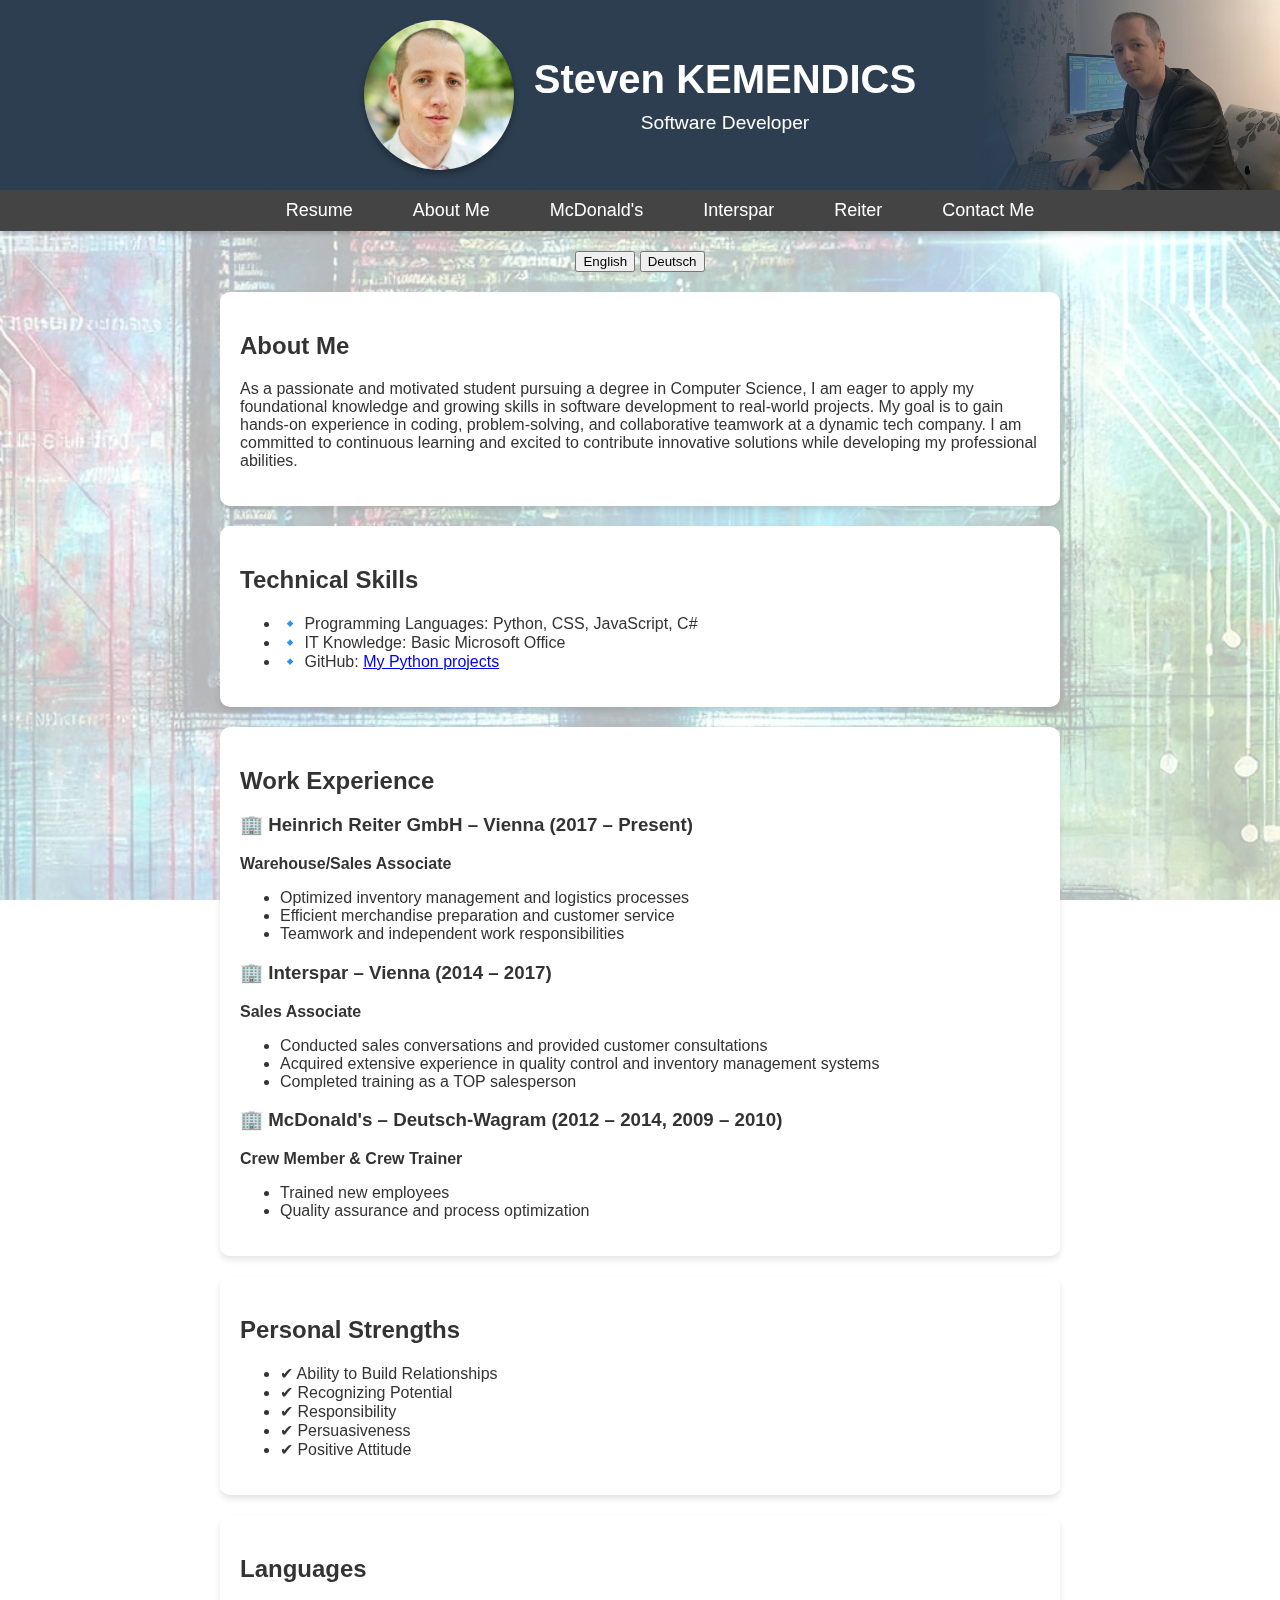
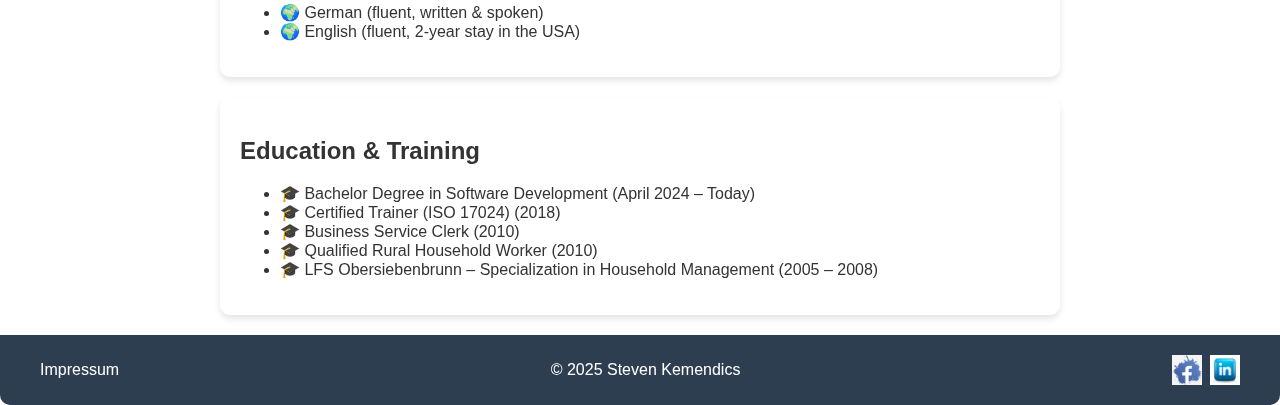
<file: index.html>
<!DOCTYPE html>
<html lang="en">
<head>
  <meta charset="UTF-8">
  <meta name="viewport" content="width=device-width, initial-scale=1.0">
  <title>Resume - Steven Kemendics</title>
  <link rel="stylesheet" href="r_style.css">
</head>
<body>
  <header>
    <!-- Header-Inhalt -->
    <div class="header-bg-image">
      <img src="images/original-profile.jpg" alt="Steven Kemendics am Schreibtisch">
    </div>
    <div class="profile-container">
      <img src="images/profil.png" alt="Profile Picture" class="profile-pic">
      <div class="header-text">
        <h1>Steven KEMENDICS</h1>
        <p>Software Developer</p>
      </div>
    </div>
  </header>
  
  <nav>
    <ul>
      <li><a href="index.html">Resume</a></li>
      <li><a href="aboutme.html">About Me</a></li>
      <li><a href="mcdonalds.html">McDonald's</a></li>
      <li><a href="interspar.html">Interspar</a></li>
      <li><a href="reiter.html">Reiter</a></li>
      <li><button id="contact-button" class="nav-button">Contact Me</button></li>
    </ul>
  </nav>
  
  <div id="modal-overlay"></div>
  <div id="contact-modal">
    <h2>Send me a message</h2>
    <div id="contact-info">
      <p>E-mail: stevenkemendics@gmail.com</p>
      <p>Phone: +43 660 8739016</p>
    </div>
    <textarea placeholder="Your message..."></textarea>
    <button id="send-button">Send</button>
    <button id="close-button">Close</button>
  </div>
  
  <!-- Sprachumschalter -->
  <div id="language-switcher" style="text-align: center; margin: 20px;">
    <button onclick="switchLanguage('en')">English</button>
    <button onclick="switchLanguage('de')">Deutsch</button>
  </div>
  
  <main>
    <!-- Englische Version (Standard) -->
    <div id="content-en">
      <section id="about">
        <h2>About Me</h2>
        <p>
          As a passionate and motivated student pursuing a degree in Computer Science, I am eager to apply my foundational knowledge and growing skills in software development to real-world projects. My goal is to gain hands-on experience in coding, problem-solving, and collaborative teamwork at a dynamic tech company. I am committed to continuous learning and excited to contribute innovative solutions while developing my professional abilities.
        </p>
      </section>
      
      <section id="skills">
        <h2>Technical Skills</h2>
        <ul>
          <li>🔹 Programming Languages: Python, CSS, JavaScript, C#</li>
          <li>🔹 IT Knowledge: Basic Microsoft Office</li>
          <li>🔹 GitHub: <a href="https://github.com/STU6266/python.git" target="_blank">My Python projects</a></li>
        </ul>
      </section>
      
      <section id="experience">
        <h2>Work Experience</h2>
        <article>
          <h3>🏢 Heinrich Reiter GmbH – Vienna (2017 – Present)</h3>
          <p><strong>Warehouse/Sales Associate</strong></p>
          <ul>
            <li>Optimized inventory management and logistics processes</li>
            <li>Efficient merchandise preparation and customer service</li>
            <li>Teamwork and independent work responsibilities</li>
          </ul>
        </article>
        <article>
          <h3>🏢 Interspar – Vienna (2014 – 2017)</h3>
          <p><strong>Sales Associate</strong></p>
          <ul>
            <li>Conducted sales conversations and provided customer consultations</li>
            <li>Acquired extensive experience in quality control and inventory management systems</li>
            <li>Completed training as a TOP salesperson</li>
          </ul>
        </article>
        <article>
          <h3>🏢 McDonald's – Deutsch-Wagram (2012 – 2014, 2009 – 2010)</h3>
          <p><strong>Crew Member & Crew Trainer</strong></p>
          <ul>
            <li>Trained new employees</li>
            <li>Quality assurance and process optimization</li>
          </ul>
        </article>
      </section>
      
      <section id="strengths">
        <h2>Personal Strengths</h2>
        <ul>
          <li>✔ Ability to Build Relationships</li>
          <li>✔ Recognizing Potential</li>
          <li>✔ Responsibility</li>
          <li>✔ Persuasiveness</li>
          <li>✔ Positive Attitude</li>
        </ul>
      </section>
      
      <section id="languages">
        <h2>Languages</h2>
        <ul>
          <li>🌍 German (fluent, written & spoken)</li>
          <li>🌍 English (fluent, 2-year stay in the USA)</li>
        </ul>
      </section>
      
      <section id="education">
        <h2>Education & Training</h2>
        <ul>
          <li>🎓 Bachelor Degree in Software Development (April 2024 – Today)</li>
          <li>🎓 Certified Trainer (ISO 17024) (2018)</li>
          <li>🎓 Business Service Clerk (2010)</li>
          <li>🎓 Qualified Rural Household Worker (2010)</li>
          <li>🎓 LFS Obersiebenbrunn – Specialization in Household Management (2005 – 2008)</li>
        </ul>
      </section>
    </div>
    
    <!-- Deutsche Version (anfangs versteckt) -->
    <div id="content-de" style="display: none;">
      <section id="about-de">
        <h2>Über mich</h2>
        <p>
          Als leidenschaftlicher und motivierter Student, der einen Abschluss in Informatik anstrebt, bin ich bestrebt, mein grundlegendes Wissen und meine wachsenden Fähigkeiten in der Softwareentwicklung in realen Projekten anzuwenden. Mein Ziel ist es, praktische Erfahrungen im Programmieren, Problemlösen und in der Zusammenarbeit in einem dynamischen Technologieunternehmen zu sammeln. Ich bilde mich kontinuierlich weiter und freue mich darauf, mit innovativen Lösungen meine beruflichen Fähigkeiten auszubauen.
        </p>
      </section>
      
      <section id="skills-de">
        <h2>Technische Fähigkeiten</h2>
        <ul>
          <li>🔹 Programmiersprachen: Python, CSS, JavaScript, C#</li>
          <li>🔹 IT-Kenntnisse: Grundlagen in Microsoft Office</li>
          <li>🔹 GitHub: <a href="https://github.com/STU6266/python.git" target="_blank">Meine Python-Projekte</a></li>
        </ul>
      </section>
      
      <section id="experience-de">
        <h2>Berufserfahrung</h2>
        <article>
          <h3>🏢 Heinrich Reiter GmbH – Wien (2017 – Heute)</h3>
          <p><strong>Lager-/Verkaufsmitarbeiter</strong></p>
          <ul>
            <li>Optimierung der Lagerverwaltung und Logistikprozesse</li>
            <li>Effiziente Warenvorbereitung und Kundenservice</li>
            <li>Teamarbeit und selbstständige Arbeitsweise</li>
          </ul>
        </article>
        <article>
          <h3>🏢 Interspar – Wien (2014 – 2017)</h3>
          <p><strong>Verkaufsmitarbeiter</strong></p>
          <ul>
            <li>Führung von Verkaufsgesprächen und Kundenberatung</li>
            <li>Umfangreiche Erfahrungen in der Qualitätskontrolle und im Warenmanagement</li>
            <li>Abgeschlossene Ausbildung zum TOP-Verkäufer</li>
          </ul>
        </article>
        <article>
          <h3>🏢 McDonald's – Deutsch-Wagram (2012 – 2014, 2009 – 2010)</h3>
          <p><strong>Mitarbeiter & Crew Trainer</strong></p>
          <ul>
            <li>Schulung neuer Mitarbeiter</li>
            <li>Qualitätssicherung und Prozessoptimierung</li>
          </ul>
        </article>
      </section>
      
      <section id="strengths-de">
        <h2>Persönliche Stärken</h2>
        <ul>
          <li>✔ Fähigkeit, Beziehungen aufzubauen</li>
          <li>✔ Potenzial erkennen</li>
          <li>✔ Verantwortungsbewusstsein</li>
          <li>✔ Überzeugungskraft</li>
          <li>✔ Positive Einstellung</li>
        </ul>
      </section>
      
      <section id="languages-de">
        <h2>Sprachen</h2>
        <ul>
          <li>🌍 Deutsch (fließend, in Wort und Schrift)</li>
          <li>🌍 Englisch (fließend, 2 Jahre Aufenthalt in den USA)</li>
        </ul>
      </section>
      
      <section id="education-de">
        <h2>Ausbildung & Weiterbildung</h2>
        <ul>
          <li>🎓 Bachelor in Softwareentwicklung (April 2024 – Heute)</li>
          <li>🎓 Zertifizierter Trainer (ISO 17024) (2018)</li>
          <li>🎓 Kaufmann für Betriebsdienstleistungen (2010)</li>
          <li>🎓 Qualifizierter ländlicher Hauswirtschafter (2010)</li>
          <li>🎓 LFS Obersiebenbrunn – Schwerpunkt Hauswirtschaft (2005 – 2008)</li>
        </ul>
      </section>
    </div>
  </main>
  
  <footer>
    <div class="footer-container">
      <div class="footer-impressum">
        <a href="impressum.html" target="_blank">Impressum</a>
      </div>
      <p class="footer-copy">&copy; 2025 Steven Kemendics</p>
      <nav class="footer-nav">
        <a href="https://www.facebook.com/steven.kemendics" target="_blank">
          <img src="images/facebook.png" alt="Facebook" class="social-icon">
        </a>
        <a href="https://www.linkedin.com/in/steven-kemendics" target="_blank">
          <img src="images/linkedin.png" alt="LinkedIn" class="social-icon">
        </a>
      </nav>
    </div>
  </footer>
  
  <script>
    function switchLanguage(lang) {
      if (lang === 'en') {
        document.getElementById('content-en').style.display = 'block';
        document.getElementById('content-de').style.display = 'none';
      } else if (lang === 'de') {
        document.getElementById('content-en').style.display = 'none';
        document.getElementById('content-de').style.display = 'block';
      }
    }
  </script>
  
  <script src="contact.js"></script>
</body>
</html>
</file>
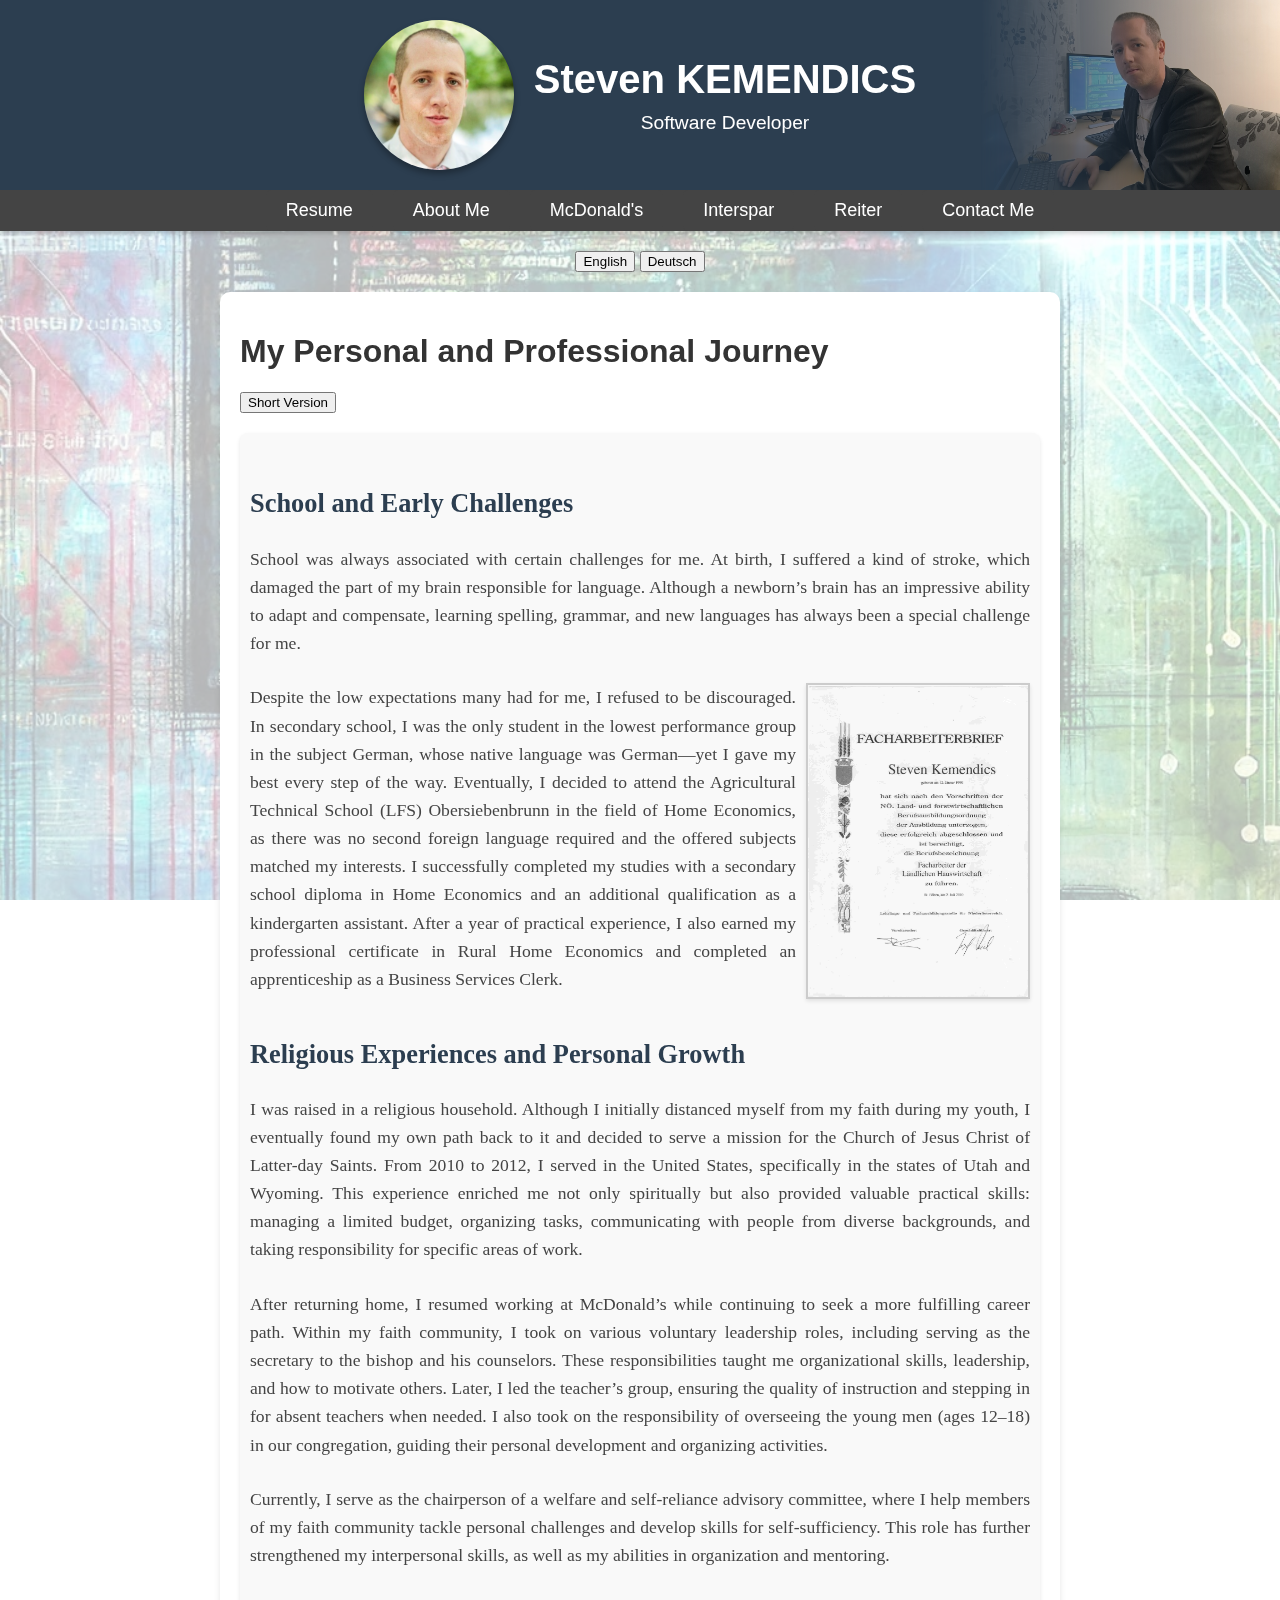
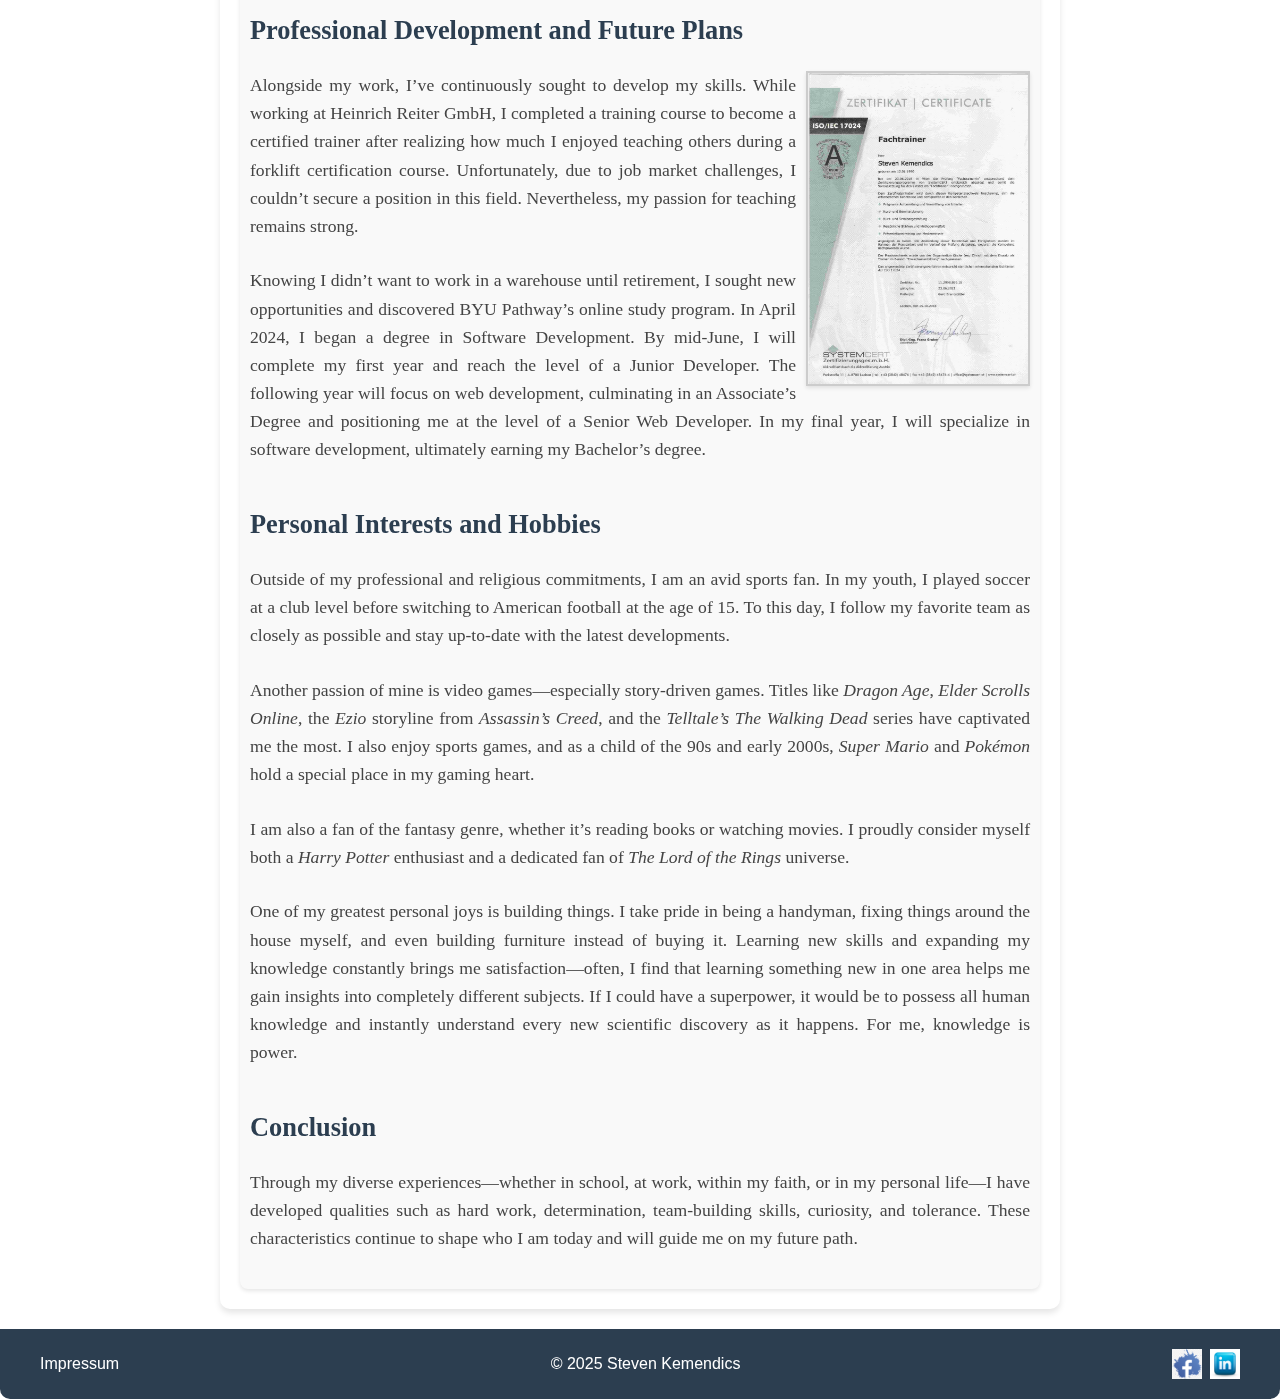
<file: aboutme.html>
<!DOCTYPE html>
<html lang="en">
<head>
  <meta charset="UTF-8">
  <meta name="viewport" content="width=device-width, initial-scale=1.0">
  <title>Resume - Steven Kemendics</title>
  <link rel="stylesheet" href="r_style.css">
</head>
<body>
  <header>
    <!-- Header-Inhalt -->
    <div class="header-bg-image">
      <img src="images/original-profile.jpg" alt="Steven Kemendics am Schreibtisch" />
    </div>
    <div class="profile-container">
      <img src="images/profil.png" alt="Profile Picture" class="profile-pic">
      <div class="header-text">
        <h1>Steven KEMENDICS</h1>
        <p>Software Developer</p>
      </div>
    </div>
  </header>
  
  <nav>
    <ul>
      <li><a href="index.html">Resume</a></li>
      <li><a href="aboutme.html">About Me</a></li>
      <li><a href="mcdonalds.html">McDonald's</a></li>
      <li><a href="interspar.html">Interspar</a></li>
      <li><a href="reiter.html">Reiter</a></li>
      <li><button id="contact-button" class="nav-button">Contact Me</button></li>
    </ul>
  </nav>

  
  <div id="modal-overlay"></div>
  <div id="contact-modal">
    <h2>Send me a message</h2>
    <div id="contact-info">
      <p>E-mail: stevenkemendics@gmail.com</p>
      <p>Phone: +43 660 8739016</p>
    </div>
    <textarea placeholder="Your message..."></textarea>
    <button id="send-button">Send</button>
    <button id="close-button">Close</button>
  </div>
  
  <!-- Sprachumschalter -->
  <div id="language-switcher" style="text-align: center; margin: 20px;">
    <button onclick="switchLanguage('en')">English</button>
    <button onclick="switchLanguage('de')">Deutsch</button>
  </div>
  
  <!-- Englische Version (Standard) -->
  <div id="content-en">
    <section class="McDonalds-experience">
      <h1>My Personal and Professional Journey</h1>
      <!-- Umschalt-Button für Kurz-/Langfassung -->
      <button id="toggle-text-btn">Short Version</button>
      <div id="docx-content">
        <h2>School and Early Challenges</h2>
        <p>School was always associated with certain challenges for me. At birth, I suffered a kind of stroke, which damaged the part of my brain responsible for language. Although a newborn’s brain has an impressive ability to adapt and compensate, learning spelling, grammar, and new languages has always been a special challenge for me.</p>
        <img src="images/fachbrief.jpg" alt="fachbrief" class="fachbrief">
        <p>Despite the low expectations many had for me, I refused to be discouraged. In secondary school, I was the only student in the lowest performance group in the subject German, whose native language was German—yet I gave my best every step of the way. Eventually, I decided to attend the Agricultural Technical School (LFS) Obersiebenbrunn in the field of Home Economics, as there was no second foreign language required and the offered subjects matched my interests. I successfully completed my studies with a secondary school diploma in Home Economics and an additional qualification as a kindergarten assistant. After a year of practical experience, I also earned my professional certificate in Rural Home Economics and completed an apprenticeship as a Business Services Clerk.</p>

        <h2>Religious Experiences and Personal Growth</h2>
        <p>I was raised in a religious household. Although I initially distanced myself from my faith during my youth, I eventually found my own path back to it and decided to serve a mission for the Church of Jesus Christ of Latter-day Saints. From 2010 to 2012, I served in the United States, specifically in the states of Utah and Wyoming. This experience enriched me not only spiritually but also provided valuable practical skills: managing a limited budget, organizing tasks, communicating with people from diverse backgrounds, and taking responsibility for specific areas of work.</p>
        <p>After returning home, I resumed working at McDonald’s while continuing to seek a more fulfilling career path. Within my faith community, I took on various voluntary leadership roles, including serving as the secretary to the bishop and his counselors. These responsibilities taught me organizational skills, leadership, and how to motivate others. Later, I led the teacher’s group, ensuring the quality of instruction and stepping in for absent teachers when needed. I also took on the responsibility of overseeing the young men (ages 12–18) in our congregation, guiding their personal development and organizing activities.</p>
        <p>Currently, I serve as the chairperson of a welfare and self-reliance advisory committee, where I help members of my faith community tackle personal challenges and develop skills for self-sufficiency. This role has further strengthened my interpersonal skills, as well as my abilities in organization and mentoring.</p>

        <h2>Professional Development and Future Plans</h2>
        <img src="images/trainer.jpg" alt="fachtrainer-Zertifikat" class="fachtrainer-certificate">
        <p>Alongside my work, I’ve continuously sought to develop my skills. While working at Heinrich Reiter GmbH, I completed a training course to become a certified trainer after realizing how much I enjoyed teaching others during a forklift certification course. Unfortunately, due to job market challenges, I couldn’t secure a position in this field. Nevertheless, my passion for teaching remains strong.</p>
        <p>Knowing I didn’t want to work in a warehouse until retirement, I sought new opportunities and discovered BYU Pathway’s online study program. In April 2024, I began a degree in Software Development. By mid-June, I will complete my first year and reach the level of a Junior Developer. The following year will focus on web development, culminating in an Associate’s Degree and positioning me at the level of a Senior Web Developer. In my final year, I will specialize in software development, ultimately earning my Bachelor’s degree.</p>

        <h2>Personal Interests and Hobbies</h2>
        <p>Outside of my professional and religious commitments, I am an avid sports fan. In my youth, I played soccer at a club level before switching to American football at the age of 15. To this day, I follow my favorite team as closely as possible and stay up-to-date with the latest developments.</p>
        <p>Another passion of mine is video games—especially story-driven games. Titles like <em>Dragon Age</em>, <em>Elder Scrolls Online</em>, the <em>Ezio</em> storyline from <em>Assassin’s Creed</em>, and the <em>Telltale’s The Walking Dead</em> series have captivated me the most. I also enjoy sports games, and as a child of the 90s and early 2000s, <em>Super Mario</em> and <em>Pokémon</em> hold a special place in my gaming heart.</p>
        <p>I am also a fan of the fantasy genre, whether it’s reading books or watching movies. I proudly consider myself both a <em>Harry Potter</em> enthusiast and a dedicated fan of <em>The Lord of the Rings</em> universe.</p>
        <p>One of my greatest personal joys is building things. I take pride in being a handyman, fixing things around the house myself, and even building furniture instead of buying it. Learning new skills and expanding my knowledge constantly brings me satisfaction—often, I find that learning something new in one area helps me gain insights into completely different subjects. If I could have a superpower, it would be to possess all human knowledge and instantly understand every new scientific discovery as it happens. For me, knowledge is power.</p>

        <h2>Conclusion</h2>
        <p>Through my diverse experiences—whether in school, at work, within my faith, or in my personal life—I have developed qualities such as hard work, determination, team-building skills, curiosity, and tolerance. These characteristics continue to shape who I am today and will guide me on my future path.</p>
      </div>
    </section>
  </div>
  
  <!-- Deutsche Version (anfangs versteckt) -->
  <div id="content-de" style="display: none;">
    <section class="McDonalds-experience">
      <h1>Mein persönlicher und beruflicher Werdegang</h1>
      <!-- Umschalt-Button für Kurz-/Langfassung -->
      <button id="toggle-text-btn-de">Kurze Version</button>
      <div id="docx-content-de">
        <h2>Schule und frühe Herausforderungen</h2>
        <p>Die Schule war für mich stets mit besonderen Herausforderungen verbunden. Bereits bei der Geburt erlitt ich einen Schlaganfall, der den für die Sprache zuständigen Bereich meines Gehirns schädigte. Obwohl das Gehirn eines Neugeborenen über eine beeindruckende Anpassungsfähigkeit verfügt, war das Erlernen von Rechtschreibung, Grammatik und neuen Sprachen immer eine besondere Herausforderung für mich.</p>
        <img src="images/fachbrief.jpg" alt="fachbrief" class="fachbrief">
        <p>Trotz der geringen Erwartungen, die viele an mich hatten, ließ ich mich nicht entmutigen. In der Sekundarschule war ich der einzige Schüler in der niedrigsten Leistungsgruppe im Fach Deutsch, dessen Muttersprache Deutsch ist – dennoch gab ich bei jedem Schritt mein Bestes. Schließlich entschied ich mich, die Landwirtschaftlich-Technische Schule (LFS) Obersiebenbrunn im Bereich Hauswirtschaft zu besuchen, da keine zweite Fremdsprache verlangt wurde und die angebotenen Fächer meinen Interessen entsprachen. Ich schloss mein Studium erfolgreich mit einem Sekundarschulabschluss in Hauswirtschaft und einer zusätzlichen Qualifikation als Kindergartenassistent ab. Nach einem Jahr Praxiserfahrung erwarb ich zudem mein Berufszeugnis als ländlicher Hauswirtschafter und absolvierte eine Lehre als Kaufmann für Betriebsdienstleistungen.</p>

        <h2>Religiöse Erfahrungen und persönliche Entwicklung</h2>
        <p>Ich wurde in einem religiösen Haushalt erzogen. Obwohl ich in meiner Jugend zunächst Abstand von meinem Glauben nahm, fand ich schließlich meinen eigenen Weg zurück und entschied mich, eine Mission für die Kirche Jesu Christi der Heiligen der Letzten Tage zu absolvieren. Von 2010 bis 2012 diente ich in den USA, insbesondere in den Bundesstaaten Utah und Wyoming. Diese Erfahrung bereicherte mich nicht nur spirituell, sondern vermittelte mir auch wertvolle praktische Fähigkeiten: den Umgang mit einem begrenzten Budget, die Organisation von Aufgaben, die Kommunikation mit Menschen aus unterschiedlichen Hintergründen und das Übernehmen von Verantwortung für bestimmte Arbeitsbereiche.</p>
        <p>Nach meiner Rückkehr nahm ich die Arbeit bei McDonald’s wieder auf, während ich gleichzeitig einen erfüllenderen Karriereweg suchte. Innerhalb meiner Glaubensgemeinschaft übernahm ich verschiedene ehrenamtliche Führungsrollen, unter anderem als Sekretär des Bischofs und seiner Berater. Diese Aufgaben lehrten mich Organisation, Führung und wie man andere motiviert. Später leitete ich die Lehrergruppe, sorgte für die Qualität des Unterrichts und sprang bei Bedarf für abwesende Lehrer ein. Ich übernahm auch die Verantwortung für die Betreuung der jungen Männer (im Alter von 12–18 Jahren) in unserer Gemeinde, indem ich ihre persönliche Entwicklung begleitete und Aktivitäten organisierte.</p>
        <p>Derzeit bin ich Vorsitzender eines Beirats für Wohlfahrt und Eigenständigkeit, in dem ich den Mitgliedern meiner Glaubensgemeinschaft helfe, persönliche Herausforderungen zu meistern und Fähigkeiten zur Selbstständigkeit zu entwickeln. Diese Rolle hat meine zwischenmenschlichen Fähigkeiten sowie meine Kompetenzen in Organisation und Mentoring weiter gestärkt.</p>

        <h2>Berufliche Weiterentwicklung und Zukunftspläne</h2>
        <img src="images/trainer.jpg" alt="fachtrainer-Zertifikat" class="fachtrainer-certificate">
        <p>Neben meiner Arbeit habe ich kontinuierlich versucht, meine Fähigkeiten weiterzuentwickeln. Während meiner Tätigkeit bei Heinrich Reiter GmbH absolvierte ich einen Lehrgang, um zertifizierter Trainer zu werden, nachdem ich festgestellt hatte, wie sehr ich es genoss, anderen beim Erlernen von Fähigkeiten während eines Gabelstapler-Zertifizierungskurses zu helfen. Leider konnte ich aufgrund der Herausforderungen auf dem Arbeitsmarkt keine Stelle in diesem Bereich finden. Dennoch bleibt meine Leidenschaft fürs Lehren stark.</p>
        <p>Da ich wusste, dass ich nicht bis zum Ruhestand in einem Lager arbeiten wollte, suchte ich nach neuen Möglichkeiten und entdeckte das Online-Studienprogramm von BYU Pathway. Im April 2024 begann ich ein Studium der Softwareentwicklung. Mitte Juni werde ich mein erstes Studienjahr abschließen und das Niveau eines Junior Developers erreichen. Im folgenden Jahr werde ich mich auf Webentwicklung konzentrieren, was zu einem Associate-Abschluss führt und mich auf das Niveau eines Senior Web Developers positioniert. Im letzten Studienjahr werde ich mich auf Softwareentwicklung spezialisieren und letztlich meinen Bachelor-Abschluss erwerben.</p>

        <h2>Persönliche Interessen und Hobbys</h2>
        <p>Abseits meiner beruflichen und religiösen Verpflichtungen bin ich ein leidenschaftlicher Sportfan. In meiner Jugend spielte ich auf Vereinsebene Fußball, bevor ich mit 15 auf American Football umstieg. Bis heute verfolge ich mein Lieblingsteam so intensiv wie möglich und bleibe stets über die neuesten Entwicklungen informiert.</p>
        <p>Eine weitere Leidenschaft von mir sind Videospiele – insbesondere solche mit packender Handlung. Spiele wie <em>Dragon Age</em>, <em>Elder Scrolls Online</em>, die <em>Ezio</em>-Geschichte aus <em>Assassin’s Creed</em> und die <em>Telltale’s The Walking Dead</em>-Reihe haben mich besonders fasziniert. Auch Sportspiele bereiten mir Freude, und als Kind der 90er und frühen 2000er haben <em>Super Mario</em> und <em>Pokémon</em> einen besonderen Platz in meinem Herzen.</p>
        <p>Ich bin zudem ein Fan des Fantasy-Genres, sei es beim Lesen von Büchern oder beim Anschauen von Filmen. Ich betrachte mich stolz sowohl als <em>Harry Potter</em>-Enthusiasten als auch als engagierten Fan des <em>The Lord of the Rings</em>-Universums.</p>
        <p>Eine meiner größten persönlichen Freuden ist es, Dinge zu bauen. Ich bin stolz darauf, handwerklich begabt zu sein, repariere Dinge im Haushalt selbst und baue sogar Möbel anstelle sie zu kaufen. Das Erlernen neuer Fähigkeiten und die ständige Erweiterung meines Wissens bereiten mir große Zufriedenheit – oft hilft mir das Lernen in einem Bereich, in völlig anderen Themen neue Einsichten zu gewinnen. Wenn ich eine Superkraft haben könnte, wäre es, über das gesamte menschliche Wissen zu verfügen und sofort jede neue wissenschaftliche Entdeckung zu verstehen. Für mich ist Wissen Macht.</p>

        <h2>Fazit</h2>
        <p>Durch meine vielfältigen Erfahrungen – sei es in der Schule, bei der Arbeit, im Glauben oder im privaten Leben – habe ich Eigenschaften wie harte Arbeit, Entschlossenheit, Teamfähigkeit, Neugier und Toleranz entwickelt. Diese Merkmale prägen mich bis heute und werden meinen zukünftigen Weg leiten.</p>
      </div>
    </section>
  </div>
  
  <!-- JavaScript für Sprachumschalter und Text-Umschaltung -->
  <script>
    function switchLanguage(lang) {
      if (lang === 'en') {
        document.getElementById('content-en').style.display = 'block';
        document.getElementById('content-de').style.display = 'none';
      } else if (lang === 'de') {
        document.getElementById('content-en').style.display = 'none';
        document.getElementById('content-de').style.display = 'block';
      }
    }
    
    // Umschalten zwischen voller und kurzer Version (Englisch)
    let docxContent = document.getElementById('docx-content');
    let fullText = docxContent.innerHTML;
    let isShort = false;
    const toggleBtn = document.getElementById('toggle-text-btn');
    const shortText = `
      <p>
       
        I am a dedicated and versatile professional with a strong background in home economics, business services, and software development. Overcoming early challenges related to a language impairment from birth, I have developed resilience, determination, and a passion for continuous learning.<br><br>
        My educational journey began at the Agricultural Technical School (LFS) Obersiebenbrunn, where I earned a diploma in Home Economics and completed additional qualifications as a kindergarten assistant, rural home economics specialist, and business services clerk. These diverse qualifications reflect my commitment to broadening my skillset and adapting to various professional environments.<br><br>
        In addition to my professional career, I have actively served in leadership roles within the Church of Jesus Christ of Latter-day Saints. My mission in Utah and Wyoming from 2010 to 2012 honed my organizational, financial management, and interpersonal skills. I later held various responsibilities, including secretary to the bishop, teacher group leader, and youth mentor, developing expertise in leadership, team-building, and mentoring.<br><br>
        Professionally, I pursued my passion for teaching by becoming a certified trainer while working at Heinrich Reiter GmbH. Although market conditions limited opportunities in this field, my drive to help others grow remains a core motivation. I am currently expanding my skillset through an online Bachelor’s degree in Software Development from BYU Pathway, with a focus on web development and software engineering. My goal is to become a senior web developer and complete my bachelor’s degree by the end of my studies.<br><br>
        Beyond my professional and educational endeavors, I am passionate about sports, particularly American football, and enjoy playing and following video games with strong storytelling elements. I am also a dedicated handyman who enjoys building and repairing household items.<br><br>
        Through my varied experiences, I have cultivated key strengths such as hard work, determination, team collaboration, curiosity, and adaptability—qualities that continue to guide me in both my personal and professional growth.
      </p>
    `;
    toggleBtn.addEventListener('click', function() {
      if (!isShort) {
        docxContent.innerHTML = shortText;
        toggleBtn.textContent = "Read more";
        isShort = true;
      } else {
        docxContent.innerHTML = fullText;
        toggleBtn.textContent = "Short Version";
        isShort = false;
      }
    });
    
    // Umschalten zwischen voller und kurzer Version (Deutsch)
    let docxContentDe = document.getElementById('docx-content-de');
    let fullTextDe = docxContentDe.innerHTML;
    let isShortDe = false;
    const toggleBtnDe = document.getElementById('toggle-text-btn-de');
    const shortTextDe = `
      <p>
        Ich bin ein engagierter und vielseitiger Profi mit fundiertem Hintergrund in der Hauswirtschaft, im Bereich Betriebsdienstleistungen und in der Softwareentwicklung. Trotz frühkindlicher sprachlicher Herausforderungen habe ich Durchhaltevermögen, Entschlossenheit und eine Leidenschaft für kontinuierliches Lernen entwickelt.<br><br>
        Meine schulische Laufbahn begann an der Landwirtschaftlich-Technischen Schule (LFS) Obersiebenbrunn, wo ich einen Abschluss in Hauswirtschaft erwarb und zusätzliche Qualifikationen als Kindergartenassistent, ländlicher Hauswirtschafter und Kaufmann für Betriebsdienstleistungen abschloss. Diese vielfältigen Qualifikationen spiegeln mein Engagement wider, mein Können zu erweitern und mich in verschiedenen beruflichen Umfeldern anzupassen.<br><br>
        Neben meiner beruflichen Laufbahn habe ich in Führungsrollen innerhalb der Kirche Jesu Christi der Heiligen der Letzten Tage aktiv mitgewirkt. Meine Mission in Utah und Wyoming von 2010 bis 2012 schärfte meine organisatorischen, finanziellen und zwischenmenschlichen Fähigkeiten. Später übernahm ich verschiedene Aufgaben, etwa als Sekretär des Bischofs, als Gruppenleiter für Lehrer und als Jugendmentor, wodurch ich Kompetenzen in Führung, Teamarbeit und Mentoring entwickelte.<br><br>
        Beruflich verfolgte ich meine Leidenschaft fürs Lehren, indem ich bei Heinrich Reiter GmbH eine Ausbildung zum zertifizierten Trainer absolvierte. Obwohl sich die Marktbedingungen in diesem Bereich als herausfordernd erwiesen, bleibt mein Antrieb, anderen beim Wachsen zu helfen, ungebrochen. Derzeit erweitere ich mein Wissen durch ein Online-Bachelorstudium in Softwareentwicklung über BYU Pathway, mit Schwerpunkt auf Webentwicklung und Softwareengineering. Mein Ziel ist es, ein Senior Web Developer zu werden und meinen Bachelorabschluss abzuschließen.<br><br>
        Abseits meiner beruflichen und akademischen Bestrebungen begeistere ich mich für Sport, insbesondere American Football, und spiele sowie verfolge ich Videospiele mit packenden Geschichten. Ich bin auch ein begeisterter Handwerker, der Freude daran hat, Dinge zu bauen und zu reparieren.<br><br>
        Durch meine vielfältigen Erfahrungen habe ich wichtige Stärken wie harte Arbeit, Entschlossenheit, Teamfähigkeit, Neugier und Anpassungsfähigkeit entwickelt – Eigenschaften, die mich in meinem privaten und beruflichen Leben leiten.
      </p>
    `;
    toggleBtnDe.addEventListener('click', function() {
      if (!isShortDe) {
        docxContentDe.innerHTML = shortTextDe;
        toggleBtnDe.textContent = "Mehr lesen";
        isShortDe = true;
      } else {
        docxContentDe.innerHTML = fullTextDe;
        toggleBtnDe.textContent = "Kurze Version";
        isShortDe = false;
      }
    });
  </script>
  
  <footer>
    <div class="footer-container">
      <div class="footer-impressum">
        <a href="impressum.html" target="_blank">Impressum</a>
      </div>
      <p class="footer-copy">&copy; 2025 Steven Kemendics</p>
      <nav class="footer-nav">
        <a href="https://www.facebook.com/steven.kemendics" target="_blank">
          <img src="images/facebook.png" alt="Facebook" class="social-icon">
        </a>
        <a href="https://www.linkedin.com/in/steven-kemendics" target="_blank">
          <img src="images/linkedin.png" alt="LinkedIn" class="social-icon">
        </a>
      </nav>
    </div>
  </footer>
  
  <script src="contact.js"></script>
</body>
</html>
</file>
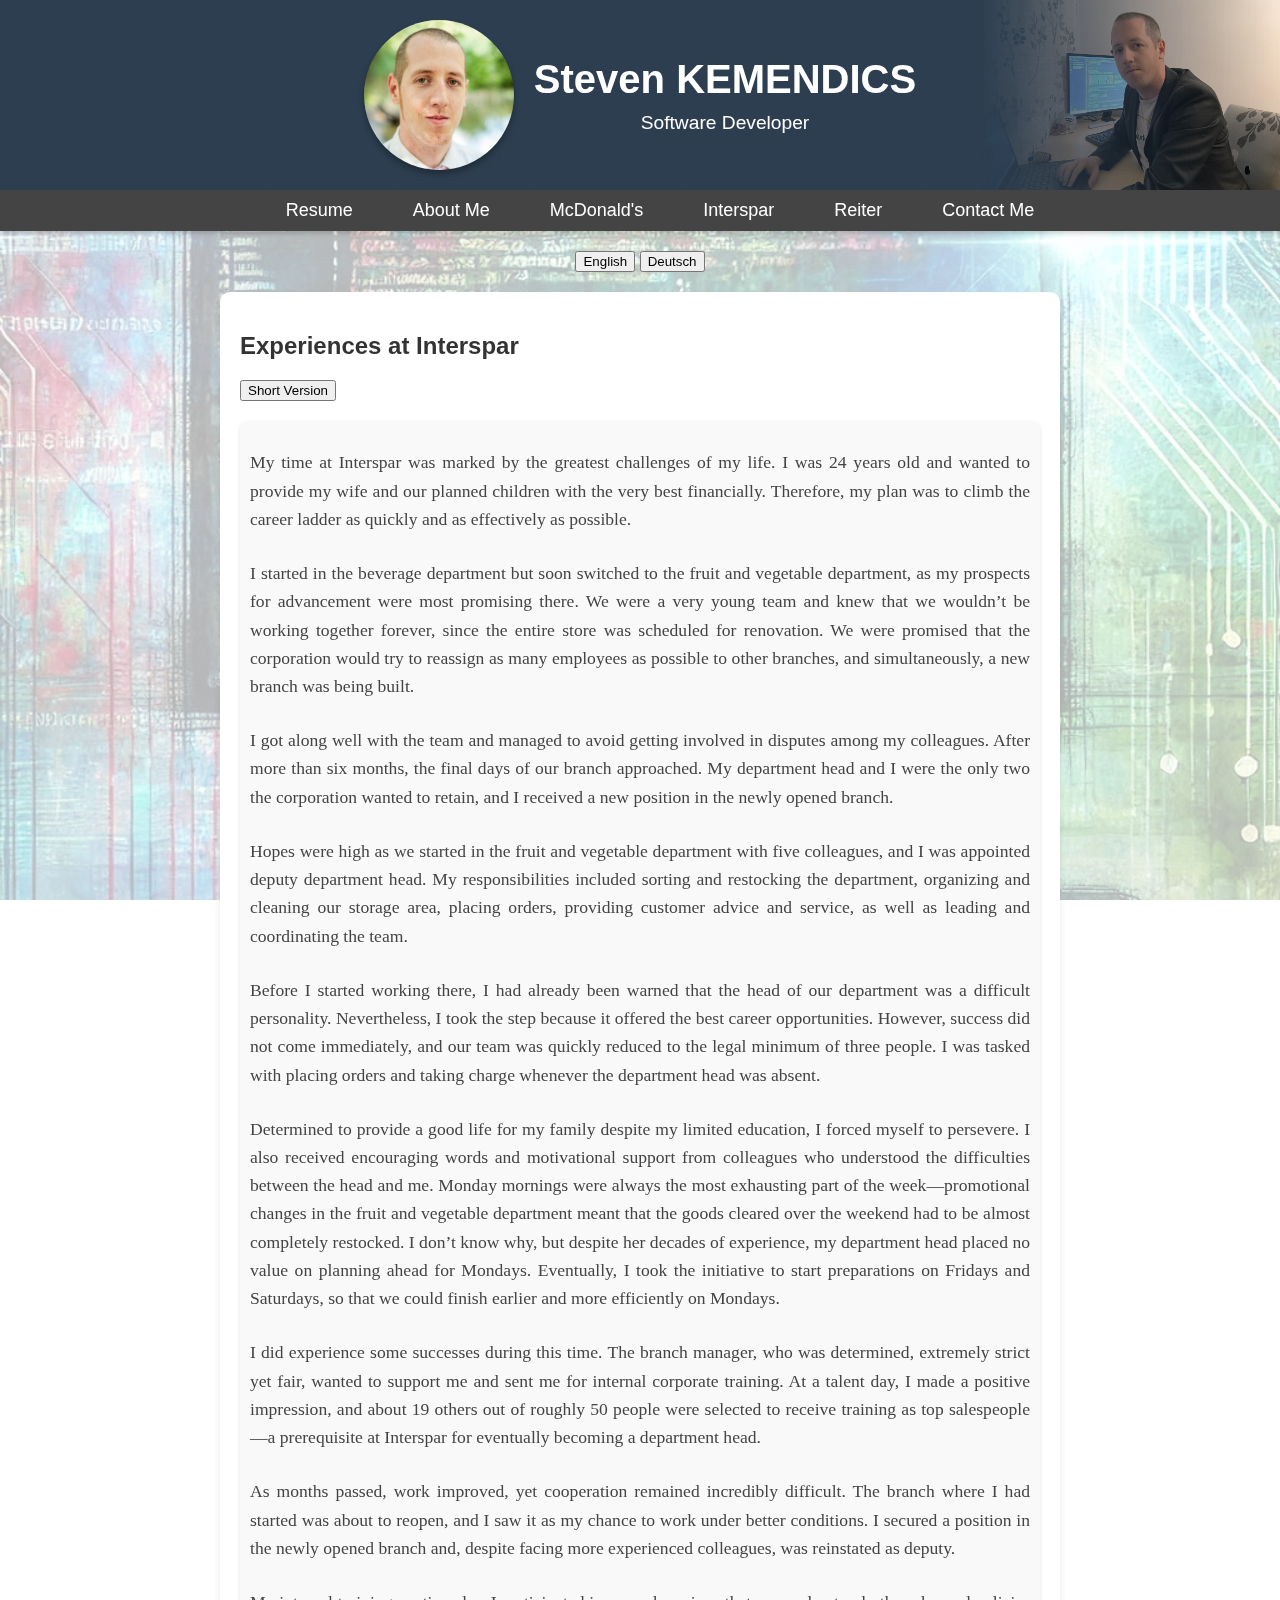
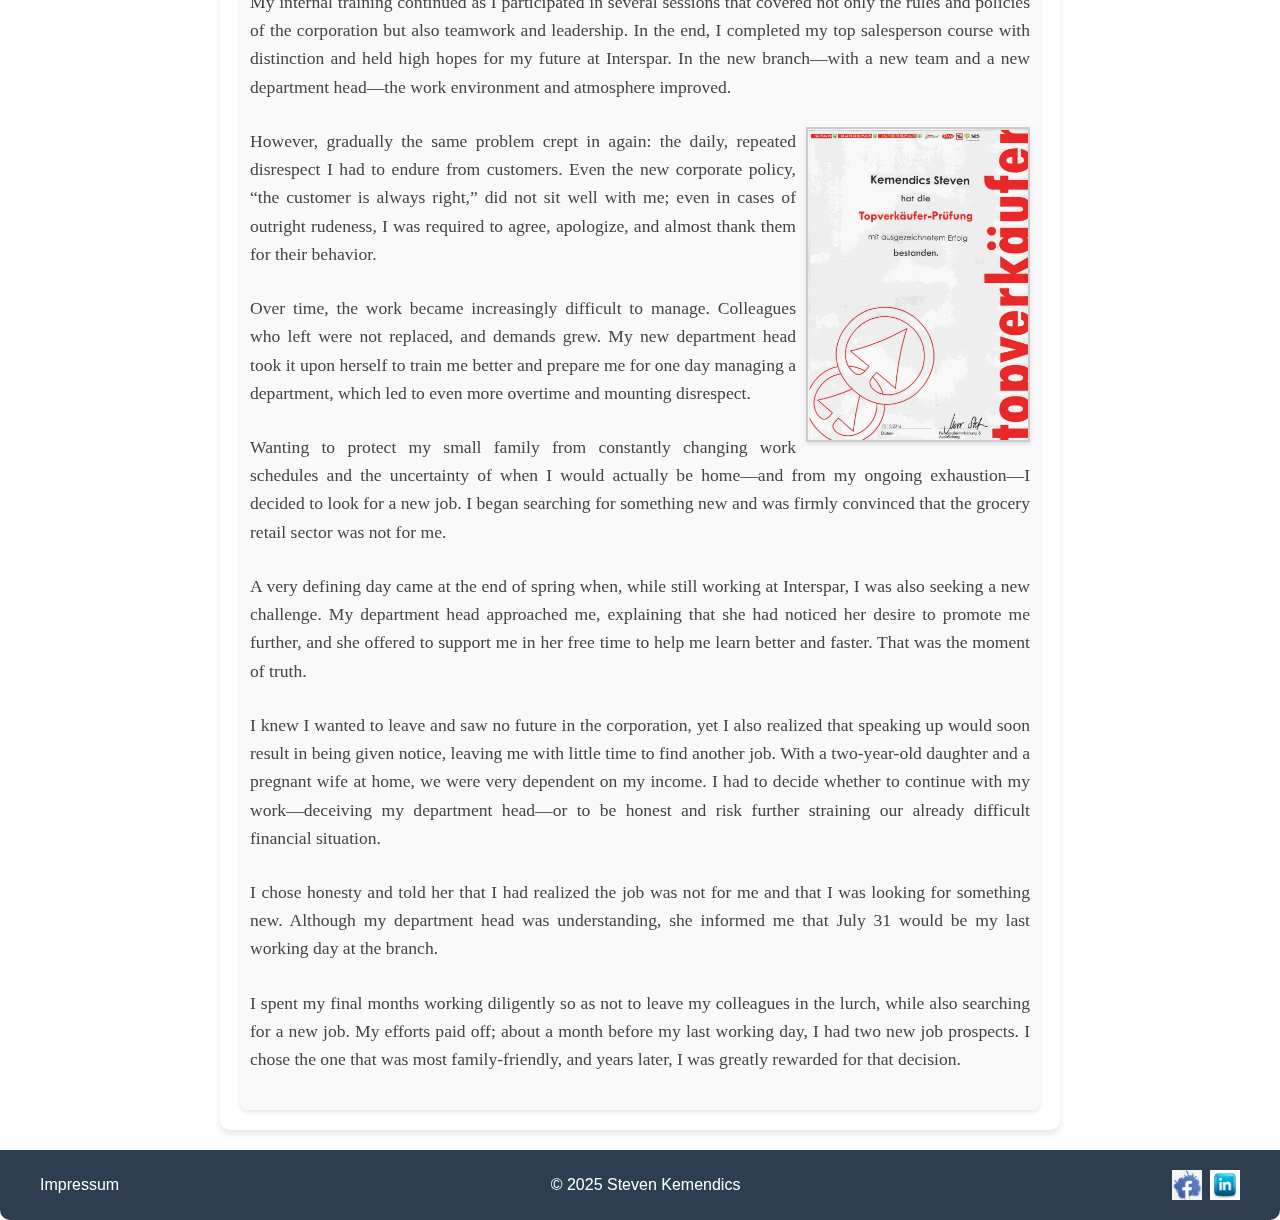
<file: interspar.html>
<!DOCTYPE html>
<html lang="en">
<head>
  <meta charset="UTF-8">
  <meta name="viewport" content="width=device-width, initial-scale=1.0">
  <title>Resume - Steven Kemendics</title>
  <link rel="stylesheet" href="r_style.css">
</head>
<body>
  <header>
    <!-- Header-Inhalt -->
    <div class="header-bg-image">
      <img src="images/original-profile.jpg" alt="Steven Kemendics am Schreibtisch">
    </div>
    <div class="profile-container">
      <img src="images/profil.png" alt="Profile Picture" class="profile-pic">
      <div class="header-text">
        <h1>Steven KEMENDICS</h1>
        <p>Software Developer</p>
      </div>
    </div>
  </header>
  
  <nav>
    <ul>
      <li><a href="index.html">Resume</a></li>
      <li><a href="aboutme.html">About Me</a></li>
      <li><a href="mcdonalds.html">McDonald's</a></li>
      <li><a href="interspar.html">Interspar</a></li>
      <li><a href="reiter.html">Reiter</a></li>
      <li><button id="contact-button" class="nav-button">Contact Me</button></li>
    </ul>
  </nav>
  
  <div id="modal-overlay"></div>
  <div id="contact-modal">
    <h2>Send me a message</h2>
    <div id="contact-info">
      <p>E-mail: stevenkemendics@gmail.com</p>
      <p>Phone: +43 660 8739016</p>
    </div>
    <textarea placeholder="Your message..."></textarea>
    <button id="send-button">Send</button>
    <button id="close-button">Close</button>
  </div>
  
  <!-- Sprachumschalter -->
  <div id="language-switcher" style="text-align: center; margin: 20px;">
    <button onclick="switchLanguage('en')">English</button>
    <button onclick="switchLanguage('de')">Deutsch</button>
  </div>
  
  <!-- Englische Version (Standard) -->
  <div id="content-en">
    <section class="interspar-experience">
      <h2>Experiences at Interspar</h2>
      <!-- Umschalt-Button für Kurz-/Langfassung -->
      <button id="toggle-text-btn">Short Version</button>
      <div id="docx-content">
        <p>My time at Interspar was marked by the greatest challenges of my life. I was 24 years old and wanted to provide my wife and our planned children with the very best financially. Therefore, my plan was to climb the career ladder as quickly and as effectively as possible.</p>
        <p>I started in the beverage department but soon switched to the fruit and vegetable department, as my prospects for advancement were most promising there. We were a very young team and knew that we wouldn’t be working together forever, since the entire store was scheduled for renovation. We were promised that the corporation would try to reassign as many employees as possible to other branches, and simultaneously, a new branch was being built.</p>
        <p>I got along well with the team and managed to avoid getting involved in disputes among my colleagues. After more than six months, the final days of our branch approached. My department head and I were the only two the corporation wanted to retain, and I received a new position in the newly opened branch.</p>
        <p>Hopes were high as we started in the fruit and vegetable department with five colleagues, and I was appointed deputy department head. My responsibilities included sorting and restocking the department, organizing and cleaning our storage area, placing orders, providing customer advice and service, as well as leading and coordinating the team.</p>
        <p>Before I started working there, I had already been warned that the head of our department was a difficult personality. Nevertheless, I took the step because it offered the best career opportunities. However, success did not come immediately, and our team was quickly reduced to the legal minimum of three people. I was tasked with placing orders and taking charge whenever the department head was absent.</p>
        <p>Determined to provide a good life for my family despite my limited education, I forced myself to persevere. I also received encouraging words and motivational support from colleagues who understood the difficulties between the head and me. Monday mornings were always the most exhausting part of the week—promotional changes in the fruit and vegetable department meant that the goods cleared over the weekend had to be almost completely restocked. I don’t know why, but despite her decades of experience, my department head placed no value on planning ahead for Mondays. Eventually, I took the initiative to start preparations on Fridays and Saturdays, so that we could finish earlier and more efficiently on Mondays.</p>
        <p>I did experience some successes during this time. The branch manager, who was determined, extremely strict yet fair, wanted to support me and sent me for internal corporate training. At a talent day, I made a positive impression, and about 19 others out of roughly 50 people were selected to receive training as top salespeople—a prerequisite at Interspar for eventually becoming a department head.</p>
        <p>As months passed, work improved, yet cooperation remained incredibly difficult. The branch where I had started was about to reopen, and I saw it as my chance to work under better conditions. I secured a position in the newly opened branch and, despite facing more experienced colleagues, was reinstated as deputy.</p>
        <p>My internal training continued as I participated in several sessions that covered not only the rules and policies of the corporation but also teamwork and leadership. In the end, I completed my top salesperson course with distinction and held high hopes for my future at Interspar. In the new branch—with a new team and a new department head—the work environment and atmosphere improved.</p>
        <img src="images/topverkaufer.jpg" alt="Topverkäufer-Zertifikat" class="top-seller-certificate">
        <p>However, gradually the same problem crept in again: the daily, repeated disrespect I had to endure from customers. Even the new corporate policy, “the customer is always right,” did not sit well with me; even in cases of outright rudeness, I was required to agree, apologize, and almost thank them for their behavior.</p>
        <p>Over time, the work became increasingly difficult to manage. Colleagues who left were not replaced, and demands grew. My new department head took it upon herself to train me better and prepare me for one day managing a department, which led to even more overtime and mounting disrespect.</p>
        <p>Wanting to protect my small family from constantly changing work schedules and the uncertainty of when I would actually be home—and from my ongoing exhaustion—I decided to look for a new job. I began searching for something new and was firmly convinced that the grocery retail sector was not for me.</p>
        <p>A very defining day came at the end of spring when, while still working at Interspar, I was also seeking a new challenge. My department head approached me, explaining that she had noticed her desire to promote me further, and she offered to support me in her free time to help me learn better and faster. That was the moment of truth.</p>
        <p>I knew I wanted to leave and saw no future in the corporation, yet I also realized that speaking up would soon result in being given notice, leaving me with little time to find another job. With a two-year-old daughter and a pregnant wife at home, we were very dependent on my income. I had to decide whether to continue with my work—deceiving my department head—or to be honest and risk further straining our already difficult financial situation.</p>
        <p>I chose honesty and told her that I had realized the job was not for me and that I was looking for something new. Although my department head was understanding, she informed me that July 31 would be my last working day at the branch.</p>
        <p>I spent my final months working diligently so as not to leave my colleagues in the lurch, while also searching for a new job. My efforts paid off; about a month before my last working day, I had two new job prospects. I chose the one that was most family-friendly, and years later, I was greatly rewarded for that decision.</p>
      </div>
    </section>
  </div>
  
  <!-- Deutsche Version (anfangs versteckt) -->
  <div id="content-de" style="display: none;">
    <section class="interspar-experience">
      <h2>Erfahrungen bei Interspar</h2>
      <!-- Umschalt-Button für Kurz-/Langfassung -->
      <button id="toggle-text-btn-de">Kurze Version</button>
      <div id="docx-content-de">
        <p>Meine Zeit bei Interspar war von den größten Herausforderungen meines Lebens geprägt. Ich war 24 Jahre alt und wollte meiner Frau sowie unseren geplanten Kindern finanziell nur das Beste bieten. Daher war mein Ziel, die Karriereleiter so schnell und effektiv wie möglich zu erklimmen.</p>
        <p>Ich begann in der Getränkabteilung, wechselte jedoch bald in die Obst- und Gemüseabteilung, da meine Aufstiegschancen dort am vielversprechendsten waren. Wir waren ein sehr junges Team und wussten, dass wir nicht ewig zusammenarbeiten würden – die ganze Filiale war zur Renovierung angesetzt. Uns wurde versprochen, dass der Konzern versuchen würde, so viele Mitarbeiter wie möglich in andere Filialen zu verlegen, während gleichzeitig eine neue Filiale gebaut wurde.</p>
        <p>Ich kam gut mit dem Team zurecht und schaffte es, mich aus Streitigkeiten unter den Kollegen herauszuhalten. Nach mehr als sechs Monaten rückte das Ende unserer Filiale näher. Mein Abteilungsleiter und ich waren die einzigen, die der Konzern halten wollte, und ich erhielt eine neue Position in der neu eröffneten Filiale.</p>
        <p>Die Hoffnungen waren groß, als wir in der Obst- und Gemüseabteilung mit fünf Kollegen starteten und ich zum stellvertretenden Abteilungsleiter ernannt wurde. Meine Aufgaben umfassten das Sortieren und Auffüllen der Abteilung, die Organisation und Reinigung des Lagerbereichs, das Bestellen von Waren sowie die Kundenberatung und -betreuung – und zudem die Führung und Koordination des Teams.</p>
        <p>Bevor ich dort anfing, wurde mir bereits gewarnt, dass der Abteilungsleiter eine schwierige Persönlichkeit sei. Dennoch nahm ich die Herausforderung an, weil sie die besten Karrierechancen bot. Der Erfolg ließ jedoch nicht sofort auf sich warten, und unser Team wurde schnell auf das gesetzliche Minimum von drei Personen reduziert. Ich erhielt die Aufgabe, Bestellungen aufzugeben und jederzeit einzuspringen, wenn der Abteilungsleiter abwesend war.</p>
        <p>Entschlossen, meiner Familie trotz meiner begrenzten Ausbildung ein gutes Leben zu ermöglichen, zwang ich mich zum Durchhalten. Zudem erhielt ich ermutigende Worte und motivierende Unterstützung von Kollegen, die die Schwierigkeiten zwischen dem Abteilungsleiter und mir verstanden. Montagmorgen waren stets der anstrengendste Teil der Woche – aufgrund von Werbeaktionen in der Obst- und Gemüseabteilung mussten die am Wochenende verkauften Waren fast vollständig neu bestückt werden. Ich weiß nicht, warum, aber trotz ihrer jahrzehntelangen Erfahrung legte meine Abteilungsleiterin keinen Wert auf vorausschauende Planung für Montage. Schließlich ergriff ich die Initiative und begann, bereits freitags und samstags Vorbereitungen zu treffen, damit wir montags früher und effizienter abschließen konnten.</p>
        <p>In dieser Zeit konnte ich auch einige Erfolge verzeichnen. Der Filialleiter, der entschlossen, äußerst streng aber fair war, wollte mich unterstützen und schickte mich zu internen Schulungen. An einem Talenttag machte ich einen positiven Eindruck, und etwa 19 von rund 50 Mitarbeitern wurden ausgewählt, um als Top-Verkäufer geschult zu werden – eine Voraussetzung bei Interspar, um später Abteilungsleiter zu werden.</p>
        <p>Mit fortschreitender Zeit verbesserte sich die Arbeit, doch die Zusammenarbeit blieb äußerst schwierig. Die Filiale, in der ich begonnen hatte, sollte wiedereröffnet werden, und ich sah darin meine Chance, unter besseren Bedingungen zu arbeiten. Ich sicherte mir eine Position in der neu eröffneten Filiale und wurde – trotz der Konkurrenz durch erfahrene Kollegen – erneut als stellvertretender Abteilungsleiter eingesetzt.</p>
        <p>Meine interne Weiterbildung setzte sich fort, als ich an mehreren Schulungen teilnahm, die nicht nur die Regeln und Richtlinien des Konzerns, sondern auch Teamarbeit und Führung behandelten. Letztendlich schloss ich den Top-Verkäufer-Kurs mit Auszeichnung ab und hatte große Hoffnungen für meine Zukunft bei Interspar. In der neuen Filiale – mit einem neuen Team und einem neuen Abteilungsleiter – verbesserte sich das Arbeitsumfeld und die Atmosphäre deutlich.</p>
        <img src="images/topverkaufer.jpg" alt="Topverkäufer-Zertifikat" class="top-seller-certificate">
        <p>Allerdings schlich sich allmählich wieder dasselbe Problem ein: der tägliche, wiederholte Respektverlust, den ich von den Kunden zu ertragen hatte. Selbst die neue Konzernpolitik „Der Kunde hat immer Recht“ gefiel mir nicht; auch in Fällen offener Unhöflichkeit war ich verpflichtet, zuzustimmen, mich zu entschuldigen und ihnen fast schon zu danken.</p>
        <p>Im Laufe der Zeit wurde die Arbeit zunehmend schwerer zu bewältigen. Kollegen, die das Unternehmen verließen, wurden nicht ersetzt, und die Anforderungen stiegen. Meine neue Abteilungsleiterin nahm es sich zur Aufgabe, mich besser zu schulen und auf eine zukünftige Führungsrolle vorzubereiten – was zu noch mehr Überstunden und zunehmendem Respektverlust führte.</p>
        <p>Um meine kleine Familie vor ständig wechselnden Arbeitszeiten und der Ungewissheit, wann ich tatsächlich zu Hause sein würde, sowie vor meiner fortwährenden Erschöpfung zu schützen, entschied ich mich, nach einem neuen Job zu suchen. Ich begann, nach einer neuen Herausforderung zu suchen, und war fest davon überzeugt, dass der Lebensmitteleinzelhandel nichts für mich war.</p>
        <p>Ein sehr prägender Tag kam am Ende des Frühlings, als ich – während ich noch bei Interspar arbeitete – ebenfalls auf der Suche nach einer neuen Herausforderung war. Meine Abteilungsleiterin sprach mich an und erklärte, dass sie bemerkt hatte, dass sie mich weiter fördern wollte, und bot an, mich in ihrer Freizeit zu unterstützen, damit ich schneller und besser lernen könne. Das war der entscheidende Moment.</p>
        <p>Ich wusste, dass ich gehen wollte und sah keine Zukunft im Konzern, erkannte aber auch, dass ein Aufbegehren bald zur Kündigung führen würde, was mir wenig Zeit ließ, einen neuen Job zu finden. Mit einer zweijährigen Tochter und einer schwangeren Frau zu Hause waren wir stark auf mein Einkommen angewiesen. Ich musste entscheiden, ob ich weiterarbeiten und meinen Abteilungsleiter täuschen oder ehrlich sein und das Risiko eingehen würde, unsere ohnehin schon angespannte finanzielle Situation weiter zu belasten.</p>
        <p>Ich entschied mich für die Ehrlichkeit und teilte ihr mit, dass ich erkannt hatte, dass der Job nicht das Richtige für mich sei und dass ich nach etwas Neuem suchte. Obwohl meine Abteilungsleiterin verständnisvoll war, informierte sie mich, dass der 31. Juli mein letzter Arbeitstag in der Filiale sein würde.</p>
        <p>Ich verbrachte meine letzten Monate damit, fleißig zu arbeiten, um meine Kollegen nicht im Stich zu lassen, und suchte parallel nach einem neuen Job. Meine Bemühungen zahlten sich aus; etwa einen Monat vor meinem letzten Arbeitstag hatte ich zwei neue Jobangebote. Ich entschied mich für das familienfreundlichste Angebot, und Jahre später wurde mir diese Entscheidung reich belohnt.</p>
      </div>
    </section>
  </div>
  
  <!-- JavaScript für Sprachumschalter und Text-Umschaltung -->
  <script>
    function switchLanguage(lang) {
      if (lang === 'en') {
        document.getElementById('content-en').style.display = 'block';
        document.getElementById('content-de').style.display = 'none';
      } else if (lang === 'de') {
        document.getElementById('content-en').style.display = 'none';
        document.getElementById('content-de').style.display = 'block';
      }
    }
    
    // Umschaltung zwischen voller und kurzer Version (Englisch)
    let docxContent = document.getElementById('docx-content');
    let fullText = docxContent.innerHTML;
    let isShort = false;
    const toggleBtn = document.getElementById('toggle-text-btn');
    const shortText = `
      <p>
       
        At 24, I aimed to climb the career ladder at Interspar to provide the best for my family. I started in the beverage department and soon moved to the fruit and vegetable department for better advancement opportunities. Despite initial success, the challenging work environment and difficult department head made progress tough. My hard work was recognized, and I was promoted to deputy department head in a new branch, where I faced increased responsibilities and workload.

        Despite my efforts to plan ahead and improve efficiency, the constant pressure and disrespect from customers wore me down. Encouraged by the support of colleagues and corporate training, I completed the top salesperson course with distinction, hoping for a brighter future. However, the persistent challenges and family demands led me to seek a new job. After being honest with my department head, I secured a more family-friendly position, leaving Interspar on good terms.

        My time at Interspar was marked by significant challenges, but also many beautiful moments and valuable experiences.
      </p>
    `;
    toggleBtn.addEventListener('click', function() {
      if (!isShort) {
        docxContent.innerHTML = shortText;
        toggleBtn.textContent = "Read more";
        isShort = true;
      } else {
        docxContent.innerHTML = fullText;
        toggleBtn.textContent = "Short Version";
        isShort = false;
      }
    });
    
    // Umschaltung zwischen voller und kurzer Version (Deutsch)
    let docxContentDe = document.getElementById('docx-content-de');
    let fullTextDe = docxContentDe.innerHTML;
    let isShortDe = false;
    const toggleBtnDe = document.getElementById('toggle-text-btn-de');
    const shortTextDe = `
      <p>
        Mit 24 Jahren hatte ich das Ziel, die Karriereleiter bei Interspar zu erklimmen, um meiner Familie das Beste zu bieten. Ich begann in der Getränkabteilung und wechselte bald in die Obst- und Gemüseabteilung, um bessere Aufstiegschancen zu haben. Trotz anfänglicher Erfolge erschwerten das herausfordernde Arbeitsumfeld und ein schwieriger Abteilungsleiter meinen Fortschritt. Meine harte Arbeit wurde anerkannt, und ich wurde in einer neuen Filiale zum stellvertretenden Abteilungsleiter befördert, wo ich mit erhöhten Verantwortlichkeiten und einer größeren Arbeitsbelastung konfrontiert wurde.

        Trotz meiner Bemühungen, vorauszuplanen und die Effizienz zu steigern, setzten mich der ständige Druck und der mangelnde Respekt der Kunden zu. Ermutigt durch die Unterstützung meiner Kollegen und betriebliche Schulungen schloss ich den Top-Verkäufer-Kurs mit Auszeichnung ab, in der Hoffnung auf eine vielversprechendere Zukunft. Doch führten die anhaltenden Herausforderungen und familiären Anforderungen dazu, dass ich mich nach einem neuen Job umsah. Nachdem ich gegenüber meinem Abteilungsleiter ehrlich gewesen war, sicherte ich mir eine familienfreundlichere Position und verließ Interspar im Guten.

        Meine Zeit bei Interspar war von erheblichen Herausforderungen geprägt, aber auch von vielen schönen Momenten und wertvollen Erfahrungen.
      </p>
    `;
    toggleBtnDe.addEventListener('click', function() {
      if (!isShortDe) {
        docxContentDe.innerHTML = shortTextDe;
        toggleBtnDe.textContent = "Mehr lesen";
        isShortDe = true;
      } else {
        docxContentDe.innerHTML = fullTextDe;
        toggleBtnDe.textContent = "Kurze Version";
        isShortDe = false;
      }
    });
  </script>
  
  <footer>
    <div class="footer-container">
      <div class="footer-impressum">
        <a href="impressum.html" target="_blank">Impressum</a>
      </div>
      <p class="footer-copy">&copy; 2025 Steven Kemendics</p>
      <nav class="footer-nav">
        <a href="https://www.facebook.com/steven.kemendics" target="_blank">
          <img src="images/facebook.png" alt="Facebook" class="social-icon">
        </a>
        <a href="https://www.linkedin.com/in/steven-kemendics" target="_blank">
          <img src="images/linkedin.png" alt="LinkedIn" class="social-icon">
        </a>
      </nav>
    </div>
  </footer>
  
  <script src="contact.js"></script>
</body>
</html>
</file>
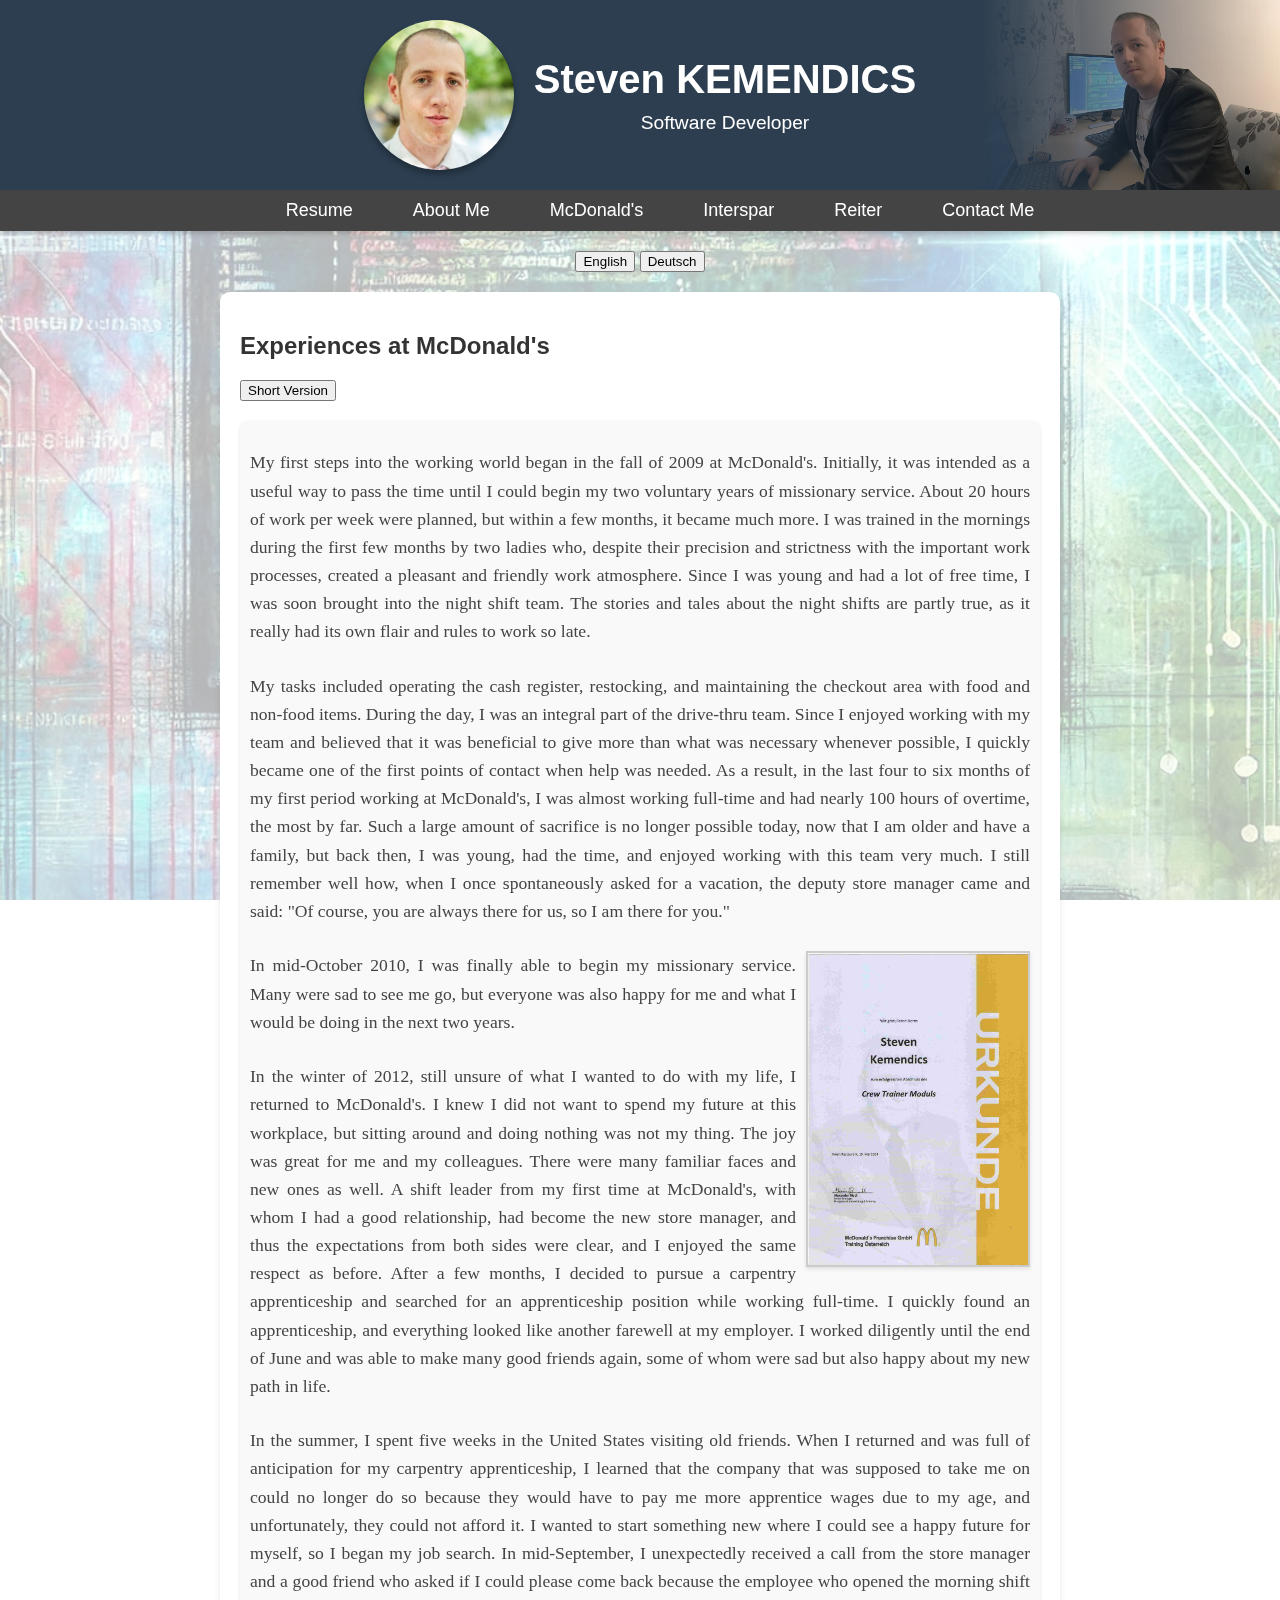
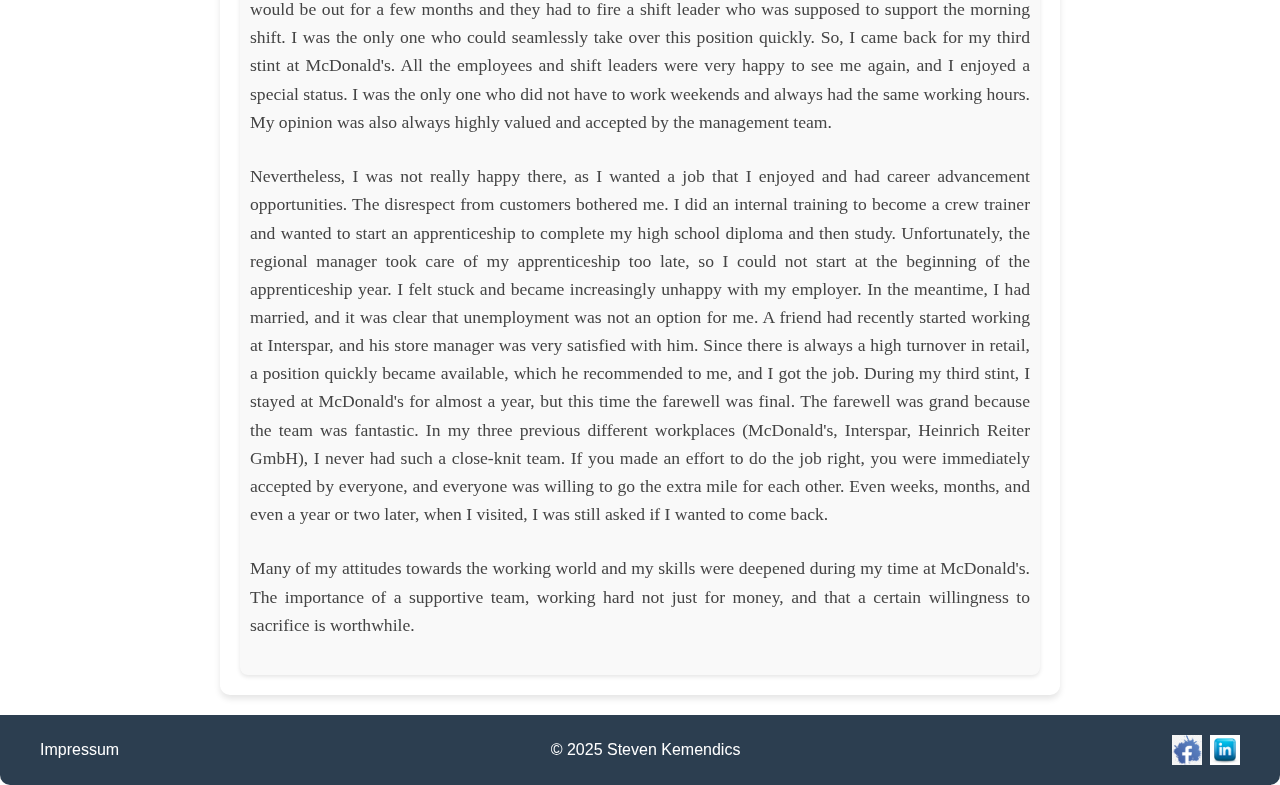
<file: mcdonalds.html>
<!DOCTYPE html>
<html lang="en">
<head>
  <meta charset="UTF-8">
  <meta name="viewport" content="width=device-width, initial-scale=1.0">
  <title>Resume - Steven Kemendics</title>
  <link rel="stylesheet" href="r_style.css">
</head>
<body>
  <header>
    <!-- Header-Inhalt -->
    <div class="header-bg-image">
      <img src="images/original-profile.jpg" alt="Steven Kemendics am Schreibtisch" />
    </div>
    <div class="profile-container">
      <img src="images/profil.png" alt="Profile Picture" class="profile-pic">
      <div class="header-text">
        <h1>Steven KEMENDICS</h1>
        <p>Software Developer</p>
      </div>
    </div>
  </header>
  
  <nav>
    <ul>
      <li><a href="index.html">Resume</a></li>
      <li><a href="aboutme.html">About Me</a></li>
      <li><a href="mcdonalds.html">McDonald's</a></li>
      <li><a href="interspar.html">Interspar</a></li>
      <li><a href="reiter.html">Reiter</a></li>
      <li><button id="contact-button" class="nav-button">Contact Me</button></li>
    </ul>
  </nav>
  
  <div id="modal-overlay"></div>
  <div id="contact-modal">
    <h2>Send me a message</h2>
    <div id="contact-info">
      <p>E-mail: stevenkemendics@gmail.com</p>
      <p>Phone: +43 660 8739016</p>
    </div>
    <textarea placeholder="Your message..."></textarea>
    <button id="send-button">Send</button>
    <button id="close-button">Close</button>
  </div>
  
  <!-- Sprachumschalter -->
  <div id="language-switcher" style="text-align: center; margin: 20px;">
    <button onclick="switchLanguage('en')">English</button>
    <button onclick="switchLanguage('de')">Deutsch</button>
  </div>
  
  <!-- Englische Version (Standard) -->
  <div id="content-en">
    <section class="McDonalds-experience">
      <h2>Experiences at McDonald's</h2>
      <!-- Umschalt-Button für Kurz-/Langfassung -->
      <button id="toggle-text-btn">Short Version</button>
      <div id="docx-content">
        <p>
          My first steps into the working world began in the fall of 2009 at McDonald's. Initially, it was intended as a useful way to pass the time until I could begin my two voluntary years of missionary service. About 20 hours of work per week were planned, but within a few months, it became much more. I was trained in the mornings during the first few months by two ladies who, despite their precision and strictness with the important work processes, created a pleasant and friendly work atmosphere. Since I was young and had a lot of free time, I was soon brought into the night shift team. The stories and tales about the night shifts are partly true, as it really had its own flair and rules to work so late.
        </p>
        <p>
          My tasks included operating the cash register, restocking, and maintaining the checkout area with food and non-food items. During the day, I was an integral part of the drive-thru team. Since I enjoyed working with my team and believed that it was beneficial to give more than what was necessary whenever possible, I quickly became one of the first points of contact when help was needed. As a result, in the last four to six months of my first period working at McDonald's, I was almost working full-time and had nearly 100 hours of overtime, the most by far. Such a large amount of sacrifice is no longer possible today, now that I am older and have a family, but back then, I was young, had the time, and enjoyed working with this team very much. I still remember well how, when I once spontaneously asked for a vacation, the deputy store manager came and said: "Of course, you are always there for us, so I am there for you."
        </p>
        <img src="images/crew.jpg" alt="McDonald's Crew Trainer Certificate" class="certificate-image">
        <p>
          In mid-October 2010, I was finally able to begin my missionary service. Many were sad to see me go, but everyone was also happy for me and what I would be doing in the next two years.
        </p>
        <p>
          In the winter of 2012, still unsure of what I wanted to do with my life, I returned to McDonald's. I knew I did not want to spend my future at this workplace, but sitting around and doing nothing was not my thing. The joy was great for me and my colleagues. There were many familiar faces and new ones as well. A shift leader from my first time at McDonald's, with whom I had a good relationship, had become the new store manager, and thus the expectations from both sides were clear, and I enjoyed the same respect as before. After a few months, I decided to pursue a carpentry apprenticeship and searched for an apprenticeship position while working full-time. I quickly found an apprenticeship, and everything looked like another farewell at my employer. I worked diligently until the end of June and was able to make many good friends again, some of whom were sad but also happy about my new path in life.
        </p>
        <p>
          In the summer, I spent five weeks in the United States visiting old friends. When I returned and was full of anticipation for my carpentry apprenticeship, I learned that the company that was supposed to take me on could no longer do so because they would have to pay me more apprentice wages due to my age, and unfortunately, they could not afford it. I wanted to start something new where I could see a happy future for myself, so I began my job search. In mid-September, I unexpectedly received a call from the store manager and a good friend who asked if I could please come back because the employee who opened the morning shift would be out for a few months and they had to fire a shift leader who was supposed to support the morning shift. I was the only one who could seamlessly take over this position quickly. So, I came back for my third stint at McDonald's. All the employees and shift leaders were very happy to see me again, and I enjoyed a special status. I was the only one who did not have to work weekends and always had the same working hours. My opinion was also always highly valued and accepted by the management team.
        </p>
        <p>
          Nevertheless, I was not really happy there, as I wanted a job that I enjoyed and had career advancement opportunities. The disrespect from customers bothered me. I did an internal training to become a crew trainer and wanted to start an apprenticeship to complete my high school diploma and then study. Unfortunately, the regional manager took care of my apprenticeship too late, so I could not start at the beginning of the apprenticeship year. I felt stuck and became increasingly unhappy with my employer. In the meantime, I had married, and it was clear that unemployment was not an option for me. A friend had recently started working at Interspar, and his store manager was very satisfied with him. Since there is always a high turnover in retail, a position quickly became available, which he recommended to me, and I got the job. During my third stint, I stayed at McDonald's for almost a year, but this time the farewell was final. The farewell was grand because the team was fantastic. In my three previous different workplaces (McDonald's, Interspar, Heinrich Reiter GmbH), I never had such a close-knit team. If you made an effort to do the job right, you were immediately accepted by everyone, and everyone was willing to go the extra mile for each other. Even weeks, months, and even a year or two later, when I visited, I was still asked if I wanted to come back.
        </p>
        <p>
          Many of my attitudes towards the working world and my skills were deepened during my time at McDonald's. The importance of a supportive team, working hard not just for money, and that a certain willingness to sacrifice is worthwhile.
        </p>
      </div>
    </section>
  </div>
  
  <!-- Deutsche Version (anfangs versteckt) -->
  <div id="content-de" style="display: none;">
    <section class="McDonalds-experience">
      <h2>Erfahrungen bei McDonald's</h2>
      <!-- Umschalt-Button für Kurz-/Langfassung -->
      <button id="toggle-text-btn-de">Kurze Version</button>
      <div id="docx-content-de">
        <p>
          Meine ersten Schritte in die Arbeitswelt begannen im Herbst 2009 bei McDonald's. Ursprünglich war es als sinnvolle Beschäftigung gedacht, bis ich meine zwei freiwilligen Missionarsjahre beginnen konnte. Geplant waren etwa 20 Arbeitsstunden pro Woche, doch innerhalb weniger Monate wurde es deutlich mehr. In den ersten Monaten wurde ich morgens von zwei Damen geschult, die trotz ihrer Präzision und Strenge bei den wichtigen Arbeitsabläufen eine angenehme und freundliche Arbeitsatmosphäre schufen. Da ich jung war und viel Freizeit hatte, wurde ich bald ins Nachtschichtteam integriert. Die Geschichten und Anekdoten über die Nachtschichten sind teilweise wahr, denn es hatte wirklich seinen eigenen Charme und eigene Regeln, so spät zu arbeiten.
        </p>
        <p>
          Zu meinen Aufgaben gehörten das Bedienen der Kasse, das Auffüllen der Regale und die Pflege des Kassenbereichs mit Lebensmitteln und Non-Food-Artikeln. Tagsüber war ich ein wesentlicher Bestandteil des Drive-Thru-Teams. Da ich gerne mit meinem Team arbeitete und überzeugt war, dass es von Vorteil ist, immer mehr zu geben als nötig, wurde ich schnell zu einem der ersten Ansprechpartner, wenn Hilfe benötigt wurde. In den letzten vier bis sechs Monaten meiner ersten Beschäftigungsphase bei McDonald's arbeitete ich nahezu in Vollzeit und leistete fast 100 Überstunden – die meisten überhaupt. Ein solcher Einsatz ist heute nicht mehr möglich, da ich älter bin und eine Familie habe, aber damals war ich jung, hatte die Zeit und arbeitete sehr gerne mit diesem Team. Ich erinnere mich noch gut daran, wie der stellvertretende Filialleiter zu mir kam und sagte: "Natürlich, du bist immer für uns da, also bin ich auch für dich da", als ich einmal spontan um Urlaub bat.
        </p>
        <p>
          Mitte Oktober 2010 konnte ich endlich meinen Missionarsdienst antreten. Viele waren traurig, mich gehen zu sehen, aber alle freuten sich auch für mich und das, was ich in den nächsten zwei Jahren tun würde.
        </p>
        <p>
          Im Winter 2012, immer noch unsicher, was ich mit meinem Leben anfangen wollte, kehrte ich zu McDonald's zurück. Ich wusste, dass ich meine Zukunft nicht in diesem Betrieb verbringen wollte, aber Herumsitzen und nichts zu tun lag mir auch nicht. Die Freude war groß – sowohl bei mir als auch bei meinen Kollegen. Es gab viele bekannte Gesichter und auch neue. Ein Schichtleiter aus meiner ersten Zeit bei McDonald's, mit dem ich ein gutes Verhältnis hatte, war zum neuen Filialleiter aufgestiegen, und so waren die Erwartungen von beiden Seiten klar, und ich genoss weiterhin den gleichen Respekt wie zuvor. Nach einigen Monaten entschied ich mich, eine Ausbildung zum Zimmerer zu beginnen und suchte parallel dazu eine Ausbildungsstelle, während ich in Vollzeit arbeitete. Ich fand schnell eine Ausbildungsstelle, und alles schien wie ein weiteres Abschiednehmen bei meinem Arbeitgeber.
        </p>
        <p>
          Im Sommer verbrachte ich fünf Wochen in den USA, um alte Freunde zu besuchen. Als ich zurückkehrte und voller Vorfreude auf meine Zimmererausbildung war, erfuhr ich, dass das Unternehmen, das mich hätte einstellen sollen, dies nicht mehr tun konnte, weil man mir aufgrund meines Alters höhere Ausbildungsvergütungen zahlen müsste – was finanziell nicht tragbar war. Ich wollte etwas Neues beginnen, in dem ich eine glückliche Zukunft für mich sah, und begann daher meine Jobsuche. Mitte September erhielt ich unerwartet einen Anruf vom Filialleiter und einem guten Freund, der fragte, ob ich bitte zurückkommen könnte, da der Mitarbeiter, der die Morgenschicht eröffnete, für einige Monate ausfiel und man einen Schichtleiter entlassen musste, der die Morgenschicht unterstützen sollte. Ich war der Einzige, der diese Position nahtlos und schnell übernehmen konnte. Also kehrte ich für meine dritte Runde bei McDonald's zurück. Alle Mitarbeiter und Schichtleiter freuten sich sehr, mich wiederzusehen, und ich genoss einen besonderen Status. Ich war der Einzige, der nicht an Wochenenden arbeiten musste und immer dieselben Arbeitszeiten hatte. Meine Meinung wurde stets hoch geschätzt und von der Geschäftsführung akzeptiert.
        </p>
        <p>
          Dennoch war ich dort nicht wirklich glücklich, da ich einen Job wollte, der mir Freude bereitet und Aufstiegsmöglichkeiten bietet. Der mangelnde Respekt seitens der Kunden störte mich. Ich absolvierte eine interne Schulung zum Crew Trainer und wollte eine Ausbildung beginnen, um mein Abitur nachzuholen und anschließend zu studieren. Leider kümmerte sich der Regionalleiter zu spät um meine Ausbildungsstelle, sodass ich nicht zu Beginn des Ausbildungsjahres starten konnte. Ich fühlte mich festgefahren und wurde zunehmend unzufrieden mit meinem Arbeitgeber. Inzwischen hatte ich geheiratet, und es war klar, dass Arbeitslosigkeit für mich keine Option war. Ein Freund hatte kürzlich bei Interspar zu arbeiten begonnen, und sein Filialleiter war mit ihm sehr zufrieden. Da im Einzelhandel stets eine hohe Fluktuation herrscht, wurde schnell eine Stelle frei, die er mir empfahl, und ich bekam den Job. Während meiner dritten Runde blieb ich fast ein Jahr bei McDonald's, aber dieses Mal war der Abschied endgültig. Der Abschied war groß, weil das Team fantastisch war. In meinen drei bisherigen unterschiedlichen Arbeitsplätzen (McDonald's, Interspar, Heinrich Reiter GmbH) hatte ich nie ein so eng verbundenes Team. Wenn man sich bemühte, die Arbeit richtig zu machen, wurde man sofort von allen akzeptiert, und jeder war bereit, über das normale Maß hinaus zu helfen. Selbst Wochen, Monate und sogar ein oder zwei Jahre später, wenn ich zu Besuch kam, wurde ich immer gefragt, ob ich zurückkommen möchte.
        </p>
        <p>
          Viele meiner Einstellungen zur Arbeitswelt und meine Fähigkeiten wurden während meiner Zeit bei McDonald's weiter vertieft. Die Bedeutung eines unterstützenden Teams, hart zu arbeiten – nicht nur um des Geldes willen – und dass eine gewisse Bereitschaft zum Opfer lohnenswert ist.
        </p>
      </div>
    </section>
  </div>
  
  <!-- JavaScript für Sprachumschalter und Text-Umschaltung -->
  <script>
    function switchLanguage(lang) {
      if (lang === 'en') {
        document.getElementById('content-en').style.display = 'block';
        document.getElementById('content-de').style.display = 'none';
      } else if (lang === 'de') {
        document.getElementById('content-en').style.display = 'none';
        document.getElementById('content-de').style.display = 'block';
      }
    }
    
    // Umschaltung zwischen voller und kurzer Version (Englisch)
    let docxContent = document.getElementById('docx-content');
    let fullText = docxContent.innerHTML;
    let isShort = false;
    const toggleBtn = document.getElementById('toggle-text-btn');
    const shortText = `
      <p>
      
       I began working at McDonald’s in fall 2009, planning to work part-time until my two years of missionary service. Initially trained by two precise yet friendly ladies, I soon joined the night shift team, which had its own unique atmosphere. My tasks included operating the cash register, restocking, and maintaining the checkout area. I quickly became a go-to person for help, working almost full-time with significant overtime.

        In October 2010, I started my missionary service, but returned to McDonald’s in winter 2012, unsure of my future. I enjoyed reconnecting with old colleagues and meeting new ones. After deciding to pursue a carpentry apprenticeship, I worked until June and made many friends. Unfortunately, the apprenticeship fell through due to financial reasons, and I returned to McDonald’s for a third stint in September 2012, temporarily filling a crucial position.

        Despite being respected and valued, I wasn’t happy, as I desired a job with career advancement opportunities. Customer disrespect bothered me. I trained as a crew trainer and sought an apprenticeship to complete my high school diploma. However, the regional manager’s delay prevented me from starting. Married and unable to be unemployed, I found a new job at Interspar, where I stayed almost a year before leaving McDonald’s for good.

        My time at McDonald’s taught me the importance of a supportive team, hard work beyond monetary gain, and the value of sacrifice.
     
      </p>
    `;
    toggleBtn.addEventListener('click', function() {
      if (!isShort) {
        docxContent.innerHTML = shortText;
        toggleBtn.textContent = "Read more";
        isShort = true;
      } else {
        docxContent.innerHTML = fullText;
        toggleBtn.textContent = "Short Version";
        isShort = false;
      }
    });
    
    // Umschaltung zwischen voller und kurzer Version (Deutsch)
    let docxContentDe = document.getElementById('docx-content-de');
    let fullTextDe = docxContentDe.innerHTML;
    let isShortDe = false;
    const toggleBtnDe = document.getElementById('toggle-text-btn-de');
    const shortTextDe = `
      <p>
        Ich begann im Herbst 2009 bei McDonald’s zu arbeiten – ursprünglich plante ich, in Teilzeit zu arbeiten, bis ich meine zweijährige Mission antrete. Zunächst wurde ich von zwei präzisen, aber freundlichen Damen geschult, und schon bald schloss ich mich dem Nachtschicht-Team an, das seine eigene besondere Atmosphäre hatte. Zu meinen Aufgaben gehörten das Bedienen der Kasse, das Auffüllen der Regale und die Pflege des Kassenbereichs. Schnell wurde ich zur ersten Anlaufstelle, wenn Hilfe benötigt wurde, und arbeitete nahezu in Vollzeit mit erheblichen Überstunden.

        Im Oktober 2010 begann ich meinen Missionarsdienst, kehrte jedoch im Winter 2012 zu McDonald’s zurück, unsicher über meine Zukunft. Ich freute mich, alte Kollegen wiederzutreffen und neue kennenzulernen. Nachdem ich beschlossen hatte, eine Ausbildung zum Zimmerer zu beginnen, arbeitete ich bis Juni und schloss viele Freundschaften. Leider scheiterte die Ausbildung aus finanziellen Gründen, und im September 2012 kehrte ich für einen dritten Einsatz zu McDonald’s zurück, wo ich vorübergehend eine entscheidende Position übernahm.

        Obwohl ich respektiert und geschätzt wurde, war ich nicht zufrieden, da ich mir einen Job mit besseren Aufstiegsmöglichkeiten wünschte. Der mangelnde Respekt seitens der Kunden störte mich. Ich absolvierte eine Ausbildung zum Crew Trainer und strebte eine Ausbildung an, um mein Abitur nachzuholen. Allerdings verhinderte eine Verzögerung seitens des Regionalleiters meinen Start. Da ich verheiratet war und nicht arbeitslos sein konnte, fand ich einen neuen Job bei Interspar, wo ich fast ein Jahr blieb, bevor ich McDonald’s endgültig verließ.

        Meine Zeit bei McDonald’s lehrte mich die Bedeutung eines unterstützenden Teams, harter Arbeit – die über den reinen finanziellen Gewinn hinausgeht – und den Wert von Opferbereitschaft.
      </p>
    `;
    toggleBtnDe.addEventListener('click', function() {
      if (!isShortDe) {
        docxContentDe.innerHTML = shortTextDe;
        toggleBtnDe.textContent = "Mehr lesen";
        isShortDe = true;
      } else {
        docxContentDe.innerHTML = fullTextDe;
        toggleBtnDe.textContent = "Kurze Version";
        isShortDe = false;
      }
    });
  </script>
  
  <footer>
    <div class="footer-container">
      <div class="footer-impressum">
        <a href="impressum.html" target="_blank">Impressum</a>
      </div>
      <p class="footer-copy">&copy; 2025 Steven Kemendics</p>
      <nav class="footer-nav">
        <a href="https://www.facebook.com/steven.kemendics" target="_blank">
          <img src="images/facebook.png" alt="Facebook" class="social-icon">
        </a>
        <a href="https://www.linkedin.com/in/steven-kemendics" target="_blank">
          <img src="images/linkedin.png" alt="LinkedIn" class="social-icon">
        </a>
      </nav>
    </div>
  </footer>
  
  <script src="contact.js"></script>
</body>
</html>
</file>
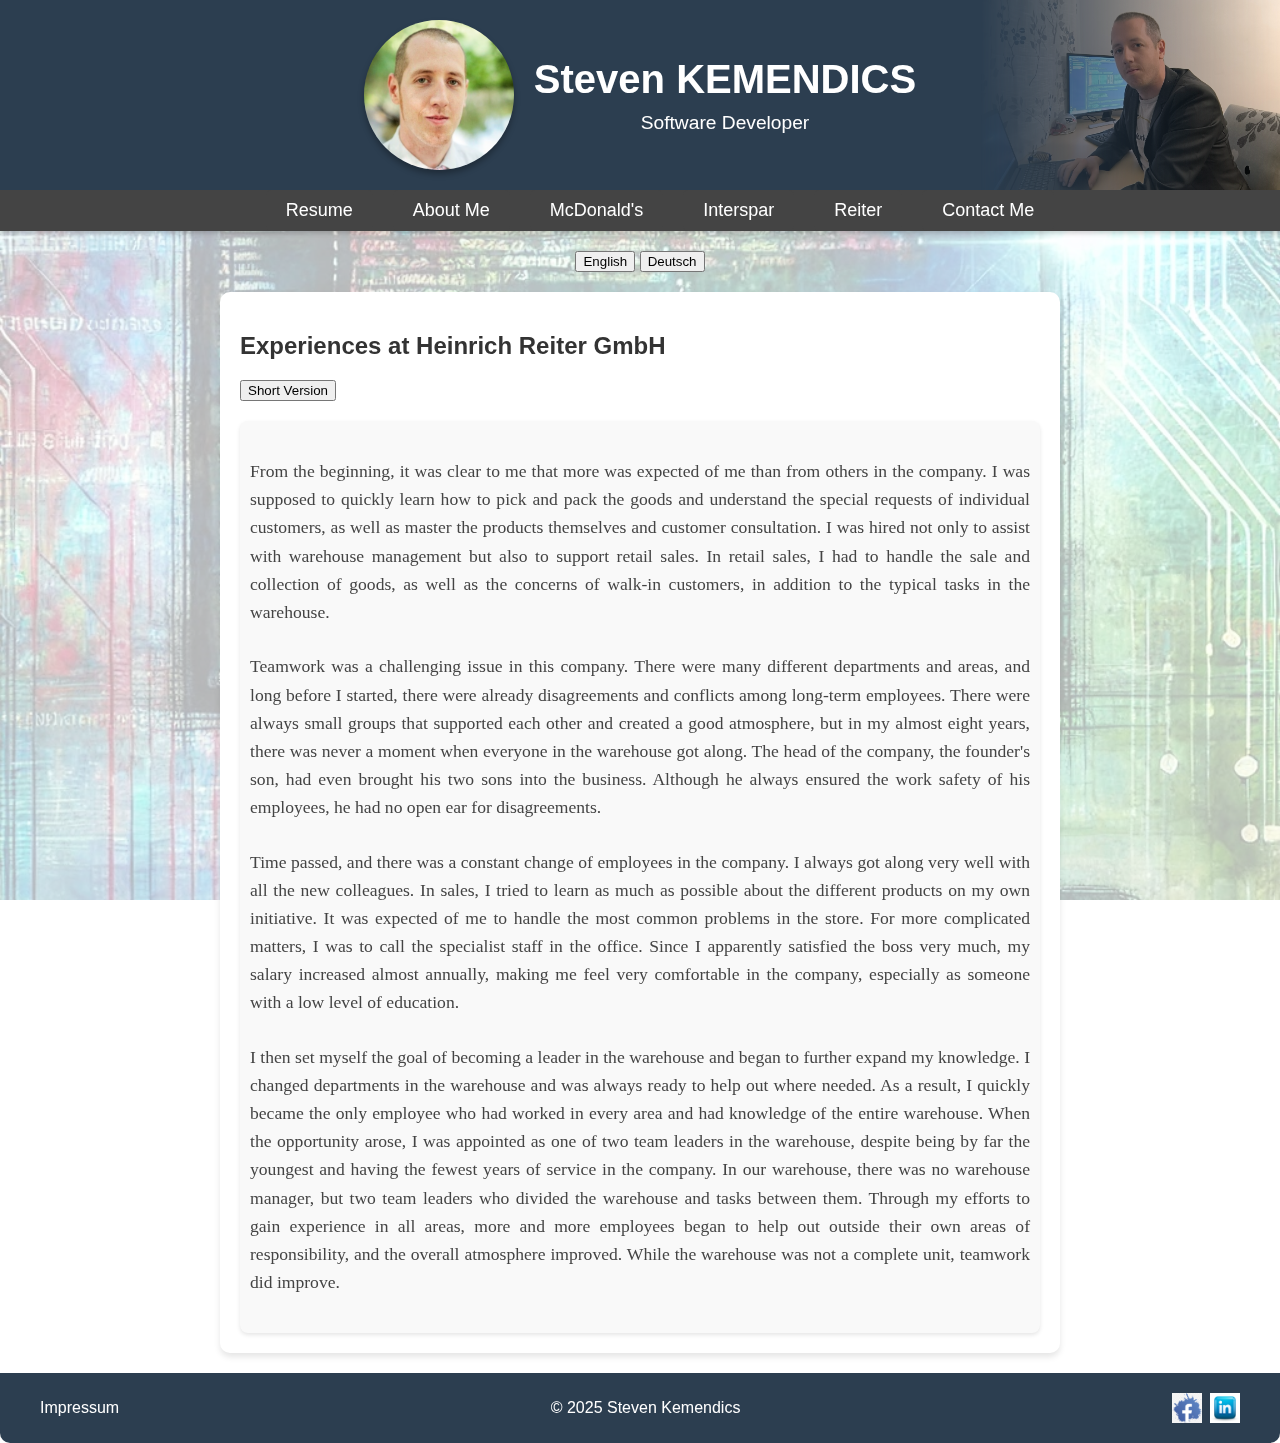
<file: reiter.html>
<!DOCTYPE html>
<html lang="en">
<head>
  <meta charset="UTF-8">
  <meta name="viewport" content="width=device-width, initial-scale=1.0">
  <title>Resume - Steven Kemendics</title>
  <link rel="stylesheet" href="r_style.css">
</head>
<body>
  <header>
    <!-- Header-Inhalt -->
    <div class="header-bg-image">
      <img src="images/original-profile.jpg" alt="Steven Kemendics am Schreibtisch" />
    </div>
    <div class="profile-container">
      <img src="images/profil.png" alt="Profile Picture" class="profile-pic">
      <div class="header-text">
        <h1>Steven KEMENDICS</h1>
        <p>Software Developer</p>
      </div>
    </div>
  </header>
  
  <nav>
    <ul>
      <li><a href="index.html">Resume</a></li>
      <li><a href="aboutme.html">About Me</a></li>
      <li><a href="mcdonalds.html">McDonald's</a></li>
      <li><a href="interspar.html">Interspar</a></li>
      <li><a href="reiter.html">Reiter</a></li>
      <li><button id="contact-button" class="nav-button">Contact Me</button></li>
    </ul>
  </nav>
  
  <div id="modal-overlay"></div>
  <div id="contact-modal">
    <h2>Send me a message</h2>
    <div id="contact-info">
      <p>E-mail: stevenkemendics@gmail.com</p>
      <p>Phone: +43 660 8739016</p>
    </div>
    <textarea placeholder="Your message..."></textarea>
    <button id="send-button">Send</button>
    <button id="close-button">Close</button>
  </div>
  
  <!-- Sprachumschalter -->
  <div id="language-switcher" style="text-align: center; margin: 20px;">
    <button onclick="switchLanguage('en')">English</button>
    <button onclick="switchLanguage('de')">Deutsch</button>
  </div>
  
  <!-- Englische Version (Standard) -->
  <div id="content-en">
    <section class="reiter-experience">
      <h2>Experiences at Heinrich Reiter GmbH</h2>
      <!-- Umschalt-Button für Kurz-/Langfassung -->
      <button id="toggle-text-btn">Short Version</button>
      <div id="docx-content">
        <p>
          <p>From the beginning, it was clear to me that more was expected of me than from others in the company. I was supposed to quickly learn how to pick and pack the goods and understand the special requests of individual customers, as well as master the products themselves and customer consultation. I was hired not only to assist with warehouse management but also to support retail sales. In retail sales, I had to handle the sale and collection of goods, as well as the concerns of walk-in customers, in addition to the typical tasks in the warehouse.</p>
          
          <p>Teamwork was a challenging issue in this company. There were many different departments and areas, and long before I started, there were already disagreements and conflicts among long-term employees. There were always small groups that supported each other and created a good atmosphere, but in my almost eight years, there was never a moment when everyone in the warehouse got along. The head of the company, the founder's son, had even brought his two sons into the business. Although he always ensured the work safety of his employees, he had no open ear for disagreements.</p>
          
          <p>Time passed, and there was a constant change of employees in the company. I always got along very well with all the new colleagues. In sales, I tried to learn as much as possible about the different products on my own initiative. It was expected of me to handle the most common problems in the store. For more complicated matters, I was to call the specialist staff in the office. Since I apparently satisfied the boss very much, my salary increased almost annually, making me feel very comfortable in the company, especially as someone with a low level of education.</p>
          
          <p>I then set myself the goal of becoming a leader in the warehouse and began to further expand my knowledge. I changed departments in the warehouse and was always ready to help out where needed. As a result, I quickly became the only employee who had worked in every area and had knowledge of the entire warehouse. When the opportunity arose, I was appointed as one of two team leaders in the warehouse, despite being by far the youngest and having the fewest years of service in the company. In our warehouse, there was no warehouse manager, but two team leaders who divided the warehouse and tasks between them. Through my efforts to gain experience in all areas, more and more employees began to help out outside their own areas of responsibility, and the overall atmosphere improved. While the warehouse was not a complete unit, teamwork did improve.</p>
        
        </p>
      </div>
    </section>
  </div>
  
  <!-- Deutsche Version (anfangs versteckt) -->
  <div id="content-de" style="display: none;">
    <section class="reiter-experience">
      <h2>Erfahrungen bei der Heinrich Reiter GmbH</h2>
      <!-- Umschalt-Button für Kurz-/Langfassung -->
      <button id="toggle-text-btn-de">Kurze Version</button>
      <div id="docx-content-de">
        <p>
          Von Anfang an war mir klar, dass von mir mehr erwartet wurde als von anderen im Unternehmen. Ich sollte schnell lernen, wie man die Waren kommissioniert und verpackt sowie die speziellen Wünsche einzelner Kunden verstehen, die Produkte selbst beherrschen und Kunden beraten. Ich wurde nicht nur eingestellt, um die Lagerverwaltung zu unterstützen, sondern auch, um den Einzelhandelsverkauf zu fördern. Im Verkauf musste ich den Verkauf und die Abwicklung der Waren sowie die Anliegen der Kunden im Laden behandeln – zusätzlich zu den typischen Aufgaben im Lager.
        </p>
        <p>
          Teamarbeit war in diesem Unternehmen eine Herausforderung. Es gab viele verschiedene Abteilungen und Bereiche, und schon lange vor meinem Einstieg gab es Streitigkeiten und Konflikte unter langjährigen Mitarbeitern. Es bildeten sich stets kleine Gruppen, die sich gegenseitig unterstützten und eine gute Atmosphäre schufen – jedoch gab es in meinen fast acht Jahren nie einen Moment, in dem alle im Lager harmonierten. Der Unternehmensleiter, der Sohn des Gründers, hatte sogar seine beiden Söhne ins Unternehmen geholt. Obwohl er stets für die Arbeitssicherheit seiner Mitarbeiter sorgte, hatte er kein offenes Ohr für Meinungsverschiedenheiten.
        </p>
        <p>
          Die Zeit verging, und es gab einen ständigen Wechsel der Mitarbeiter. Mit allen neuen Kollegen verstand ich mich immer sehr gut. Im Verkauf bemühte ich mich, so viel wie möglich über die verschiedenen Produkte aus eigenem Antrieb zu lernen. Es wurde von mir erwartet, die häufigsten Probleme im Laden selbst zu lösen – bei komplizierteren Angelegenheiten sollte ich das Fachpersonal im Büro hinzuziehen. Da ich den Chef offenbar sehr zufriedengestellt hatte, stieg mein Gehalt fast jährlich, was mir ein sehr angenehmes Gefühl im Unternehmen vermittelte, insbesondere als jemand mit einem niedrigen Bildungsniveau.
        </p>
        <p>
          Anschließend setzte ich mir das Ziel, im Lager eine Führungsposition zu erreichen, und begann, mein Wissen weiter auszubauen. Ich wechselte innerhalb des Lagers die Abteilungen und stand stets bereit, dort auszuhelfen, wo es nötig war. Dadurch wurde ich schnell der einzige Mitarbeiter, der in allen Bereichen gearbeitet hatte und das gesamte Lager kannte. Als sich die Gelegenheit bot, wurde ich – trotz meines jungen Alters und der wenigen Dienstjahre – als einer von zwei Teamleitern im Lager eingesetzt. In unserem Lager gab es keinen Lagerverwalter, sondern zwei Teamleiter, die das Lager und die Aufgaben unter sich aufteilten. Durch meine Bemühungen, in allen Bereichen Erfahrungen zu sammeln, begannen immer mehr Mitarbeiter, auch außerhalb ihres eigenen Verantwortungsbereichs auszuhelfen, und die Gesamtatmosphäre verbesserte sich. Auch wenn das Lager keine vollständige Einheit bildete, verbesserte sich die Teamarbeit.
        </p>
      </div>
    </section>
  </div>
  
  <!-- JavaScript für Sprachumschalter und Text-Umschaltung -->
  <script>
    function switchLanguage(lang) {
      if (lang === 'en') {
        document.getElementById('content-en').style.display = 'block';
        document.getElementById('content-de').style.display = 'none';
      } else if (lang === 'de') {
        document.getElementById('content-en').style.display = 'none';
        document.getElementById('content-de').style.display = 'block';
      }
    }
    
    // Umschaltung zwischen voller und kurzer Version (Englisch)
    let docxContent = document.getElementById('docx-content');
    let fullText = docxContent.innerHTML;
    let isShort = false;
    const toggleBtn = document.getElementById('toggle-text-btn');
    const shortText = `
      <p>
       From the start, it was clear that more was expected of me compared to others. I quickly learned to pick and pack goods, understand special customer requests, master product knowledge, and provide customer consultation. My role included assisting with warehouse management and supporting retail sales, handling sales, collection, and customer concerns.

        Teamwork was challenging due to longstanding disagreements among employees, but there were always small supportive groups. Despite constant employee turnover, I got along well with new colleagues and took the initiative to learn about different products. My efforts were recognized, and my salary increased almost annually, making me feel comfortable in the company.

        I aimed to become a leader in the warehouse, expanding my knowledge and helping out in various departments. This made me the only employee with experience in every area of the warehouse. Eventually, I was appointed as one of two team leaders, despite being the youngest and having the fewest years of service. My efforts improved teamwork and the overall atmosphere, although the warehouse was never a complete unit.
       </p>
    `;
    toggleBtn.addEventListener('click', function() {
      if (!isShort) {
        docxContent.innerHTML = shortText;
        toggleBtn.textContent = "Read more";
        isShort = true;
      } else {
        docxContent.innerHTML = fullText;
        toggleBtn.textContent = "Short Version";
        isShort = false;
      }
    });
    
    // Umschaltung zwischen voller und kurzer Version (Deutsch)
    let docxContentDe = document.getElementById('docx-content-de');
    let fullTextDe = docxContentDe.innerHTML;
    let isShortDe = false;
    const toggleBtnDe = document.getElementById('toggle-text-btn-de');
    const shortTextDe = `
      <p>
        Von Anfang an war klar, dass mehr von mir erwartet wurde als von anderen. Ich lernte schnell, Waren zu kommissionieren und zu verpacken, besondere Kundenwünsche zu verstehen, Produktkenntnisse zu vertiefen und Kunden zu beraten. Meine Aufgabe umfasste die Unterstützung der Lagerverwaltung sowie die Förderung des Einzelhandelsverkaufs, einschließlich Verkauf, Abwicklung und der Bearbeitung von Kundenanliegen.

        Die Teamarbeit erwies sich aufgrund langanhaltender Konflikte unter den Mitarbeitern als herausfordernd, dennoch gab es stets kleine, unterstützende Gruppen. Trotz des ständigen Mitarbeiterwechsels verstand ich mich gut mit den neuen Kollegen und ergriff die Initiative, mich über unterschiedliche Produkte zu informieren. Meine Bemühungen wurden anerkannt, und mein Gehalt stieg fast jährlich, was mir ein angenehmes Gefühl im Unternehmen vermittelte.

        Ich setzte mir das Ziel, eine Führungsposition im Lager zu erreichen, mein Wissen zu erweitern und in verschiedenen Abteilungen mitzuhelfen. Dadurch wurde ich der einzige Mitarbeiter, der in allen Bereichen des Lagers Erfahrung sammelte. Schließlich wurde ich – trotz meines jungen Alters und der wenigen Dienstjahre – als einer von zwei Teamleitern ernannt. Meine Anstrengungen verbesserten die Teamarbeit und das allgemeine Betriebsklima, auch wenn das Lager nie eine vollständig geschlossene Einheit bildete.</p>
    `;
    toggleBtnDe.addEventListener('click', function() {
      if (!isShortDe) {
        docxContentDe.innerHTML = shortTextDe;
        toggleBtnDe.textContent = "Mehr lesen";
        isShortDe = true;
      } else {
        docxContentDe.innerHTML = fullTextDe;
        toggleBtnDe.textContent = "Kurze Version";
        isShortDe = false;
      }
    });
  </script>
  
  <footer>
    <div class="footer-container">
      <div class="footer-impressum">
        <a href="impressum.html" target="_blank">Impressum</a>
      </div>
      <p class="footer-copy">&copy; 2025 Steven Kemendics</p>
      <nav class="footer-nav">
        <a href="https://www.facebook.com/steven.kemendics" target="_blank">
          <img src="images/facebook.png" alt="Facebook" class="social-icon">
        </a>
        <a href="https://www.linkedin.com/in/steven-kemendics" target="_blank">
          <img src="images/linkedin.png" alt="LinkedIn" class="social-icon">
        </a>
      </nav>
    </div>
  </footer>
  
  <script src="contact.js"></script>
</body>
</html>
</file>
<file: r_style.css>
/* General Styles */
body {
    font-family: Arial, sans-serif;
    margin: 0;
    padding: 0;
    position: relative;
    color: #333;
}

body::before {
    content: "";
    position: fixed;
    top: 0;
    left: 0;
    width: 100%;
    height: 100%;
    background-image: url('images/backround.webp');
    background-size: cover;
    background-attachment: fixed;
    background-position: center;
    background-repeat: no-repeat;
    opacity: 0.3;
    z-index: -1;
}

/* Header */
header {
    position: relative;              /* Wichtig für das absolute Positionieren des Bildes */
    background-color: #2c3e50;
    color: white;
    text-align: center;
    padding: 20px 20px;
    overflow: hidden;                /* Verhindert, dass das Bild über den Header hinausragt */
}

/* Neuer Container für das rechts platzierte Bild */
.header-bg-image {
    position: absolute;
    top: 0;
    right: 0;
    bottom: 0;                      /* So wird das Bild genau so hoch wie der Header */
    width: 300px;                   /* Breite nach Geschmack anpassen (oder z.B. 30% etc.) */
    /* Keine Hintergrundfarbe nötig, da wir direkt das Bild verwenden */
}

/* Das eigentliche Bild, das sich nach links hin ausblendet */
.header-bg-image img {
    width: 100%;
    height: 100%;
    object-fit: cover;               /* Bild wird zugeschnitten, um den Container zu füllen */
    /* Transparenz-Maske: links transparent, rechts voll sichtbar */
    -webkit-mask-image: linear-gradient(to right, transparent 0%, black 100%);
    mask-image: linear-gradient(to right, transparent 0%, black 100%);
    mask-repeat: no-repeat;
    mask-size: 100% 100%;
}

/* Profil-Container über dem Bild behalten */
.profile-container {
    position: relative;             /* Stellt sicher, dass dieser Inhalt über dem Bild liegt */
    z-index: 1;                     /* Höher als das Bild */
    display: flex;
    align-items: center;
    justify-content: center;
    gap: 20px;
}

/* Falls nötig, die restlichen Regeln beibehalten oder anpassen */
.profile-pic {
    width: 150px;
    height: 150px;
    border-radius: 50%;
    object-fit: cover;
    box-shadow: 0 4px 6px rgba(0, 0, 0, 0.3);
}

.header-text h1 {
    margin: 0;
    font-size: 2.5em;
}

.header-text p {
    margin: 10px 0 0;
    font-size: 1.2em;
}

/* Header Navigation */
/* Nutzt den Selektor "header + nav", also die Nav, die direkt nach dem Header steht */
header + nav {
    background-color: #444;
    box-shadow: 0 2px 5px rgba(0, 0, 0, 0.2);
    margin-bottom: 20px;
}

header + nav ul {
    list-style: none;
    margin: 0;
    display: flex;
    justify-content: center;
}

header + nav ul li {
    margin: 0 10px;
}

header + nav ul li a {
    color: white;
    text-decoration: none;
    padding: 10px 20px;
    transition: background-color 0.3s;
    border-radius: 5px;
    font-size: 16px;
}

header + nav ul li a:hover {
    background-color: #555;
}



/* Modal Overlay */
#modal-overlay {
    display: none;
    position: fixed;
    top: 0;
    left: 0;
    width: 100%;
    height: 100%;
    background-color: rgba(0, 0, 0, 0.5);
    z-index: 1000;
}

/* Kontakt Modal */
#contact-modal {
    display: none;
    position: fixed;
    top: 50%;
    left: 50%;
    transform: translate(-50%, -50%);
    background-color: #ffffff;
    padding: 20px;
    width: 90%;
    max-width: 400px;
    border-radius: 8px;
    box-shadow: 0 4px 8px rgba(0, 0, 0, 0.2);
    z-index: 1001;
}

/* Modal Überschrift */
#contact-modal h2 {
    margin-top: 0;
    color: #2c3e50;
}

/* Textarea für Nachrichten */
#contact-modal textarea {
    width: 94%;
    height: 100px;
    border: 1px solid #ccc;
    border-radius: 4px;
    padding: 10px;
    font-size: 1em;
    margin-bottom: 10px;
    resize: vertical;
}

/* Buttons im Modal */
#contact-modal button {
    background-color: #2c3e50;
    color: #fff;
    border: none;
    padding: 10px 15px;
    border-radius: 4px;
    cursor: pointer;
    transition: background-color 0.3s ease;
    margin-right: 10px;
}

#contact-modal button:hover {
    background-color: #34495e;
}

/* Gemeinsames Styling für nav-Links und den Button */
header + nav ul li a,
.nav-button {
    display: inline-block;
    padding: 10px 20px;
    background-color: #444;
    color: white;
    text-decoration: none;
    border: none;
    border-radius: 5px;
    font-size: 18px;
    transition: background-color 0.3s;
    cursor: pointer;
    margin: 0;
    -webkit-appearance: none;
    appearance: none;
}

header + nav ul li a:hover,
.nav-button:hover {
    background-color: #555;
}


/* Container Style */
section {
    background-color: #ffffff;
    margin: 20px auto;
    padding: 20px;
    border-radius: 10px;
    max-width: 800px;
    box-shadow: 0 4px 6px rgba(0, 0, 0, 0.1);
}

/* Responsive Design */
@media (max-width: 768px) {
    header + nav ul {
        flex-direction: column;
    }

    header + nav ul li {
        margin-bottom: 10px;
    }

    .profile-container {
        flex-direction: column;
    }

    .profile-pic {
        width: 120px;
        height: 120px;
    }   
}

/* Bild-Stil für den Fachbrief */
.fachbrief {
    float: right;
    width: 220px;
    max-width: 220px;
    margin: 0 0 10px 10px;
    border: 2px solid #ccc;
    box-shadow: 0 2px 4px rgba(0, 0, 0, 0.1);
    cursor: pointer;
    transition: transform 0.3s ease;
}

.fachbrief:hover {
    transform: scale(1.5);
}
/* Bild-Stil für das trainer-Zertifikat*/
.fachtrainer-certificate {
    float: right;
    width: 220px;
    max-width: 220px;
    margin: 0 0 10px 10px;
    border: 2px solid #ccc;
    box-shadow: 0 2px 4px rgba(0, 0, 0, 0.1);
    cursor: pointer;
    transition: transform 0.3s ease;
}

.fachtrainer-certificate:hover {
    transform: scale(1.5);
}

/* Bild-Stil für das Topverkäufer-Zertifikat bei Interspar */
.top-seller-certificate {
    float: right;
    width: 220px;
    max-width: 220px;
    margin: 0 0 10px 10px;
    border: 2px solid #ccc;
    box-shadow: 0 2px 4px rgba(0, 0, 0, 0.1);
    cursor: pointer;
    transition: transform 0.3s ease;
}

.top-seller-certificate:hover {
    transform: scale(1.5);
}


/* Bild-Stil für das McDonald's Crew Certificate */
.certificate-image {
    float: right;                /* Lässt das Bild rechts schweben */
    width: 220px;               /* Angepasste Breite – nach Geschmack ändern */
    margin: 0 0 10px 10px;      /* Abstand zum Text: oben 0, rechts 0, unten 10px, links 10px */
    border: 2px solid #ccc;     /* Leichter Rahmen */
    box-shadow: 0 2px 4px rgba(0, 0, 0, 0.1);
    cursor: pointer;            /* Zeigt Maushand, wenn man über das Bild fährt */
    transition: transform 0.3s ease;
}

.certificate-image:hover {
    transform: scale(1.5);     /* Leichte Vergrößerung beim Hover-Effekt */
}

/* Styles für den dynamisch geladenen DOCX-Inhalt */
#docx-content {
    font-family: "Georgia", serif;
    font-size: 1.1em;
    line-height: 1.6;
    color: #444;
    margin-top: 20px;
    padding: 10px;
    background-color: #f9f9f9;
    border-radius: 8px;
    box-shadow: 0 2px 4px rgba(0,0,0,0.1);
}

#docx-content p {
    margin-bottom: 1.5em;
    text-align: justify;
}

#docx-content h1,
#docx-content h2,
#docx-content h3 {
    margin-top: 1.5em;
    margin-bottom: 0.75em;
    color: #2c3e50;
}

/* Footer */
footer {
    background-color: #2c3e50;
    color: white;
    margin-top: 20px;
    border-radius: 0 0 10px 10px;
    padding: 20px 10px;
}

.footer-container {
    display: flex;
    justify-content: space-between;
    align-items: center;
    max-width: 1200px;
    margin: 0 auto;
    flex-wrap: wrap;
}

.footer-impressum a {
    color: white;
    text-decoration: none;
}

.footer-copy {
    margin: 0;
}

.footer-nav {
    display: flex;
    gap: 0.5rem;
}

.footer-nav a {
    display: flex;
    align-items: center;
    text-decoration: none;
}

.footer-nav img {
    width: 30px;
    height: 30px;
    transition: transform 0.3s ease;
    border: none;
    outline: none;
}

.footer-nav img:hover {
    transform: scale(1.1);
}

/* Responsive Anpassung */
@media (max-width: 600px) {
    .footer-container {
        flex-direction: column;
        text-align: center;
    }
    .footer-container > * {
        margin-bottom: 10px;
    }
}
</file>
